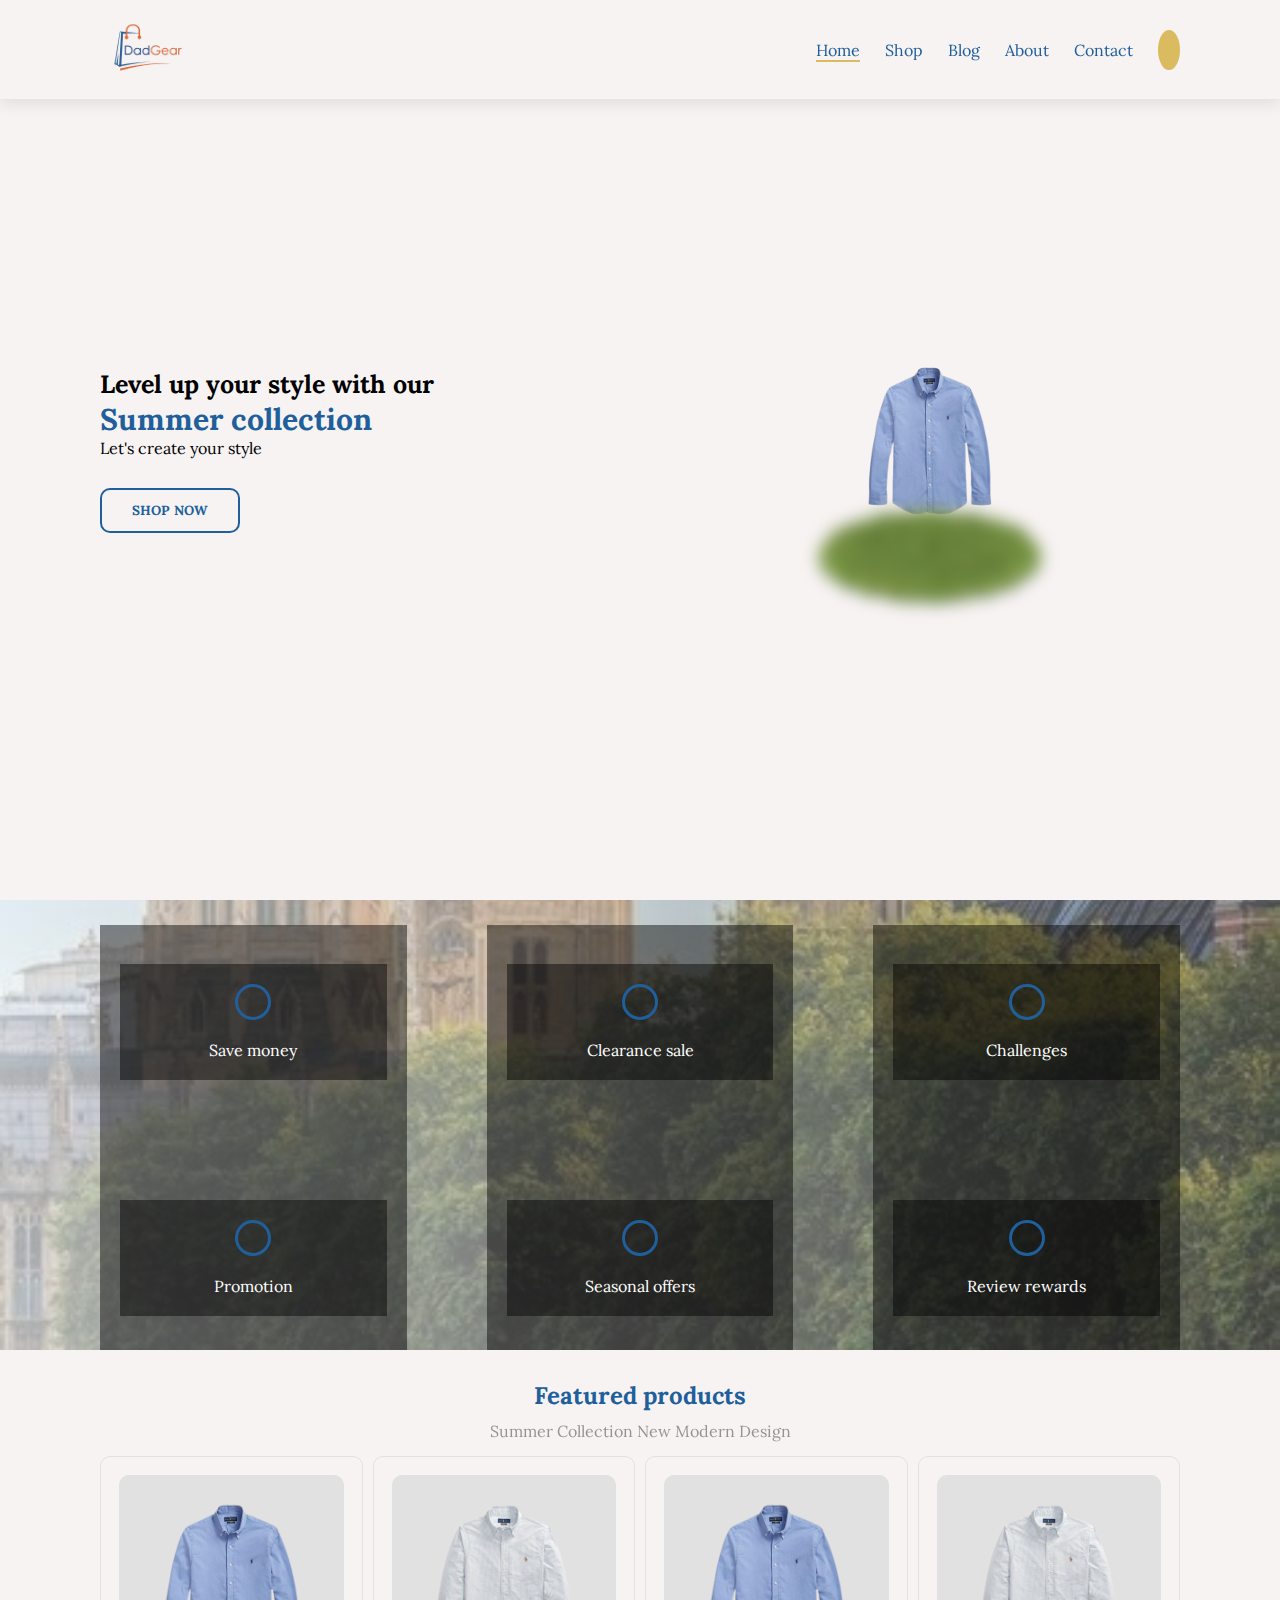
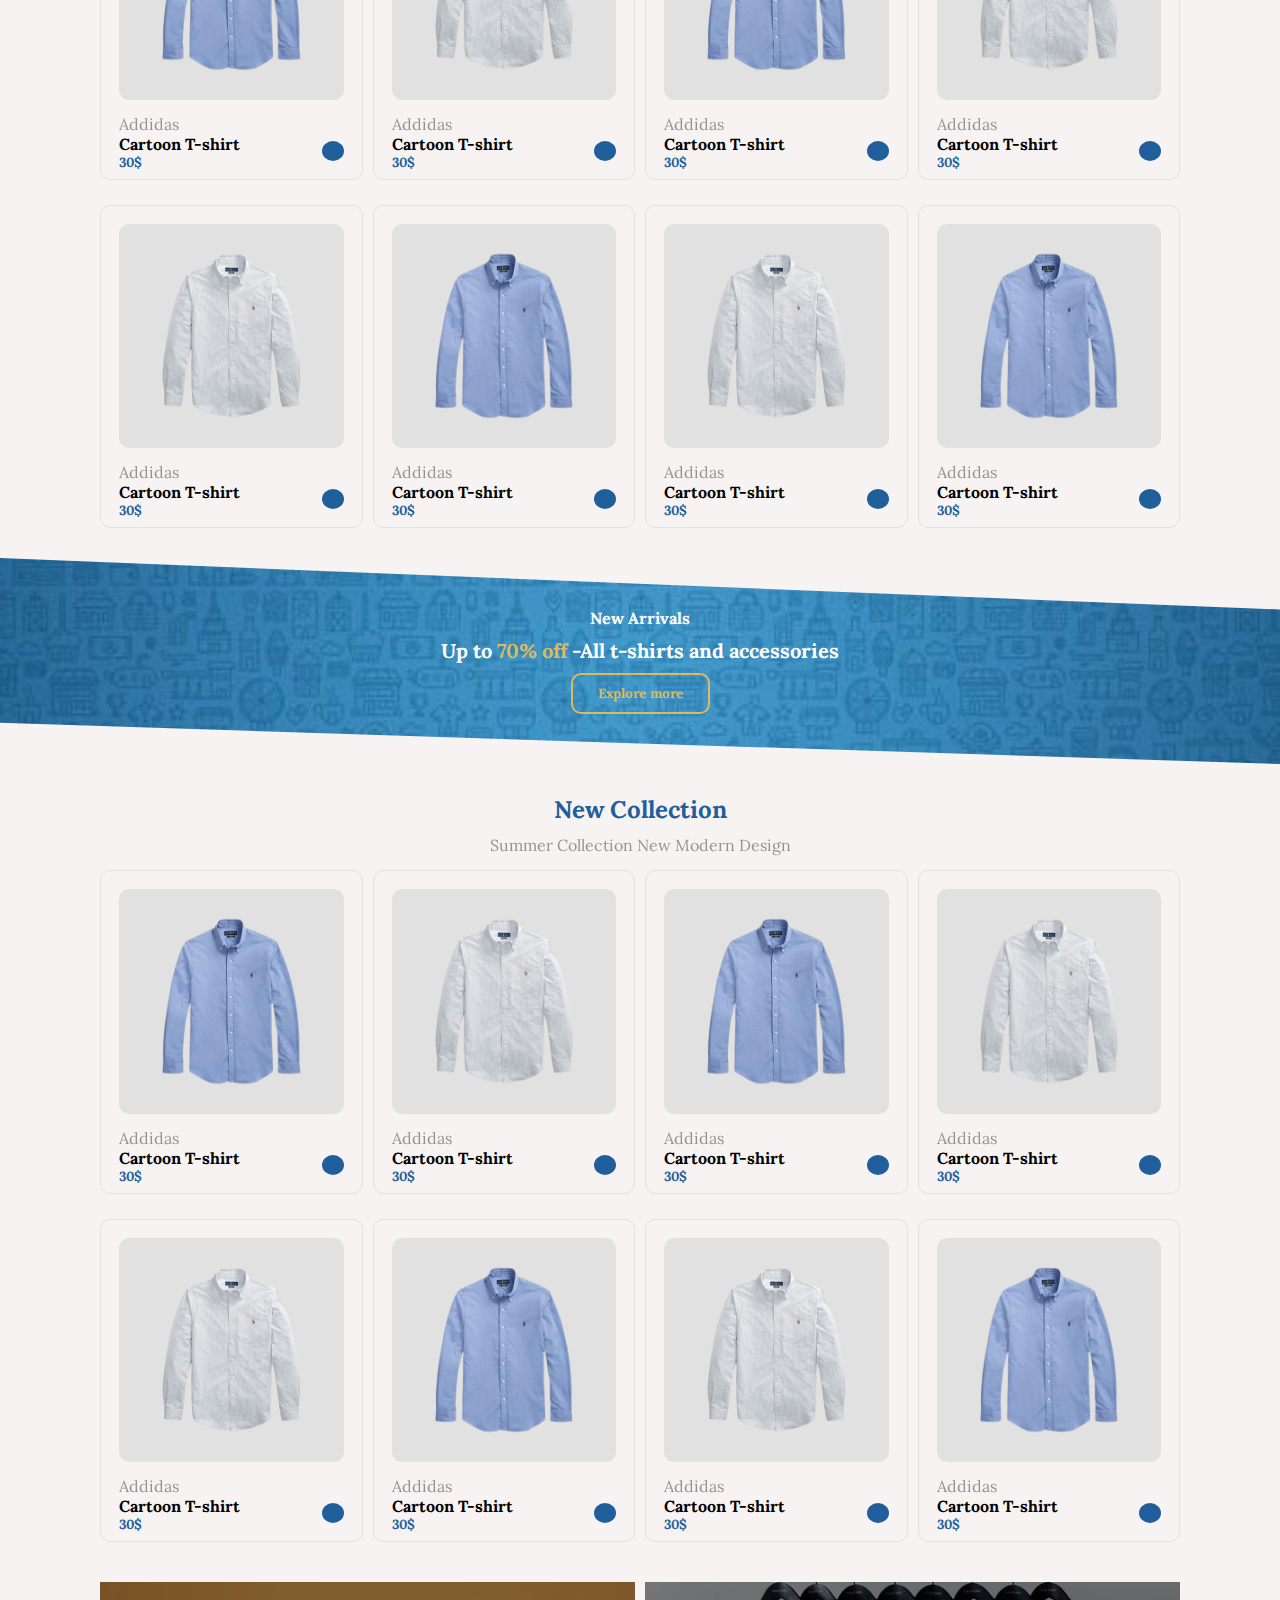
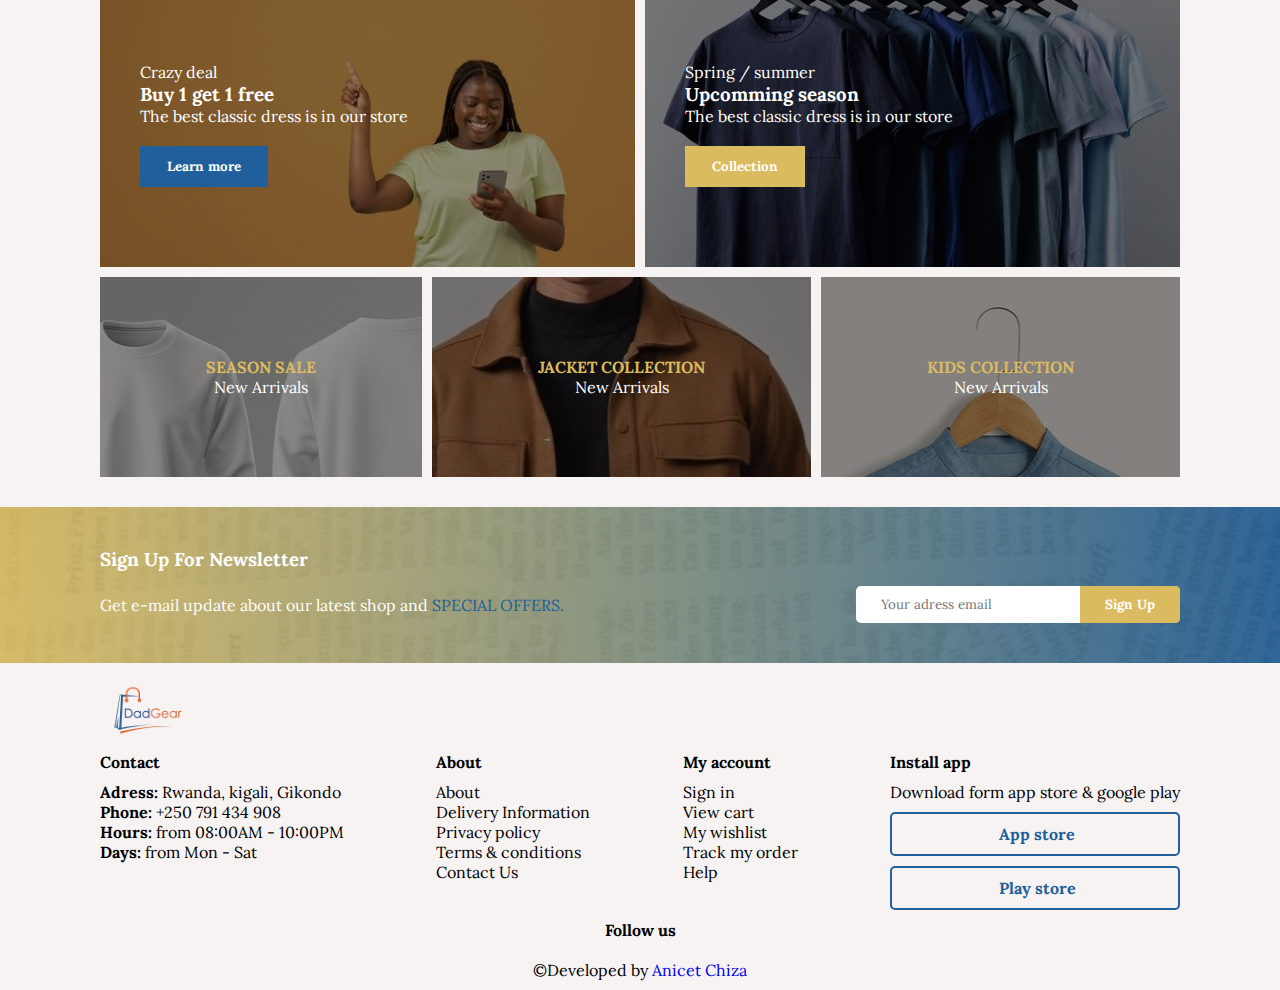
<file: index.html>
<!DOCTYPE html>
<html lang="en">

<head>
    <meta charset="UTF-8">
    <link rel="stylesheet" href="css/index.css">
    <link rel="preconnect" href="https://fonts.googleapis.com">
    <link rel="preconnect" href="https://fonts.gstatic.com" crossorigin>
    <link href="https://fonts.googleapis.com/css2?family=Lora:ital,wght@0,400..700;1,400..700&display=swap" rel="stylesheet">
    <link rel="stylesheet" href="https://cdnjs.cloudflare.com/ajax/libs/font-awesome/6.5.1/css/all.min.css" integrity="sha512-DTOQO9RWCH3ppGqcWaEA1BIZOC6xxalwEsw9c2QQeAIftl+Vegovlnee1c9QX4TctnWMn13TZye+giMm8e2LwA==" crossorigin="anonymous" referrerpolicy="no-referrer"
    />
    <meta name="viewport" content="width=device-width, initial-scale=1.0">
    <title>site e-commerce</title>
</head>

<body>

    <section class="global-section">
        <div class="home">
            <header>
                <div>
                    <a href="#"><img src="images/home-page/logo.png"></a>
                </div>
                <nav>
                    <ul>
                        <i class="fa-regular fa-circle-xmark exit"></i>
                        <li><a class="home" href="#">Home</a></li>
                        <li><a href="vendors/shop.html">Shop</a></li>
                        <li><a href="vendors/blog.html">Blog</a></li>
                        <li><a href="vendors/aboutus.html">About</a></li>
                        <li><a href="vendors/contact.html">Contact</a></li>
                    </ul>
                    <div class="menu-icon">
                        <a href="#"><i class="fa-brands fa-shopify"></i></a>
                        <i class="fa-solid fa-bars menu"></i>
                    </div>
                </nav>
            </header>
        </div>

        <main>
            <div class="home-page all-section">
                <div>
                    <h3>Level up your style with our</h3>
                    <h2>Summer collection</h2>
                    <p>Let's create your style</p>
                    <button>SHOP NOW</button>
                </div>
                <div class="vetement">
                    <p><img class="first-image" src="images/home-page/image.png"></p>
                    <p><img class="second-image" src="images/home-page/pelouse.png"></p>
                </div>
            </div>

            <div class="about all-section">
                <div class="about-us">
                    <div>
                        <i class="fa-brands fa-shopify"></i>
                        <p>Free shopping</p>
                    </div>
                    <div>
                        <i class="fa-solid fa-globe"></i>
                        <p>Online order</p>
                    </div>
                    <div>
                        <i class="fa-solid fa-comment-dollar"></i>
                        <p>Save money</p>
                    </div>
                    <div>
                        <i class="fa-solid fa-ribbon"></i>
                        <p>Promotion</p>
                    </div>
                    <div>
                        <i class="fa-solid fa-face-smile-wink"></i>
                        <p>Happy sell</p>
                    </div>
                    <div>
                        <i class="fa-solid fa-clock"></i>
                        <p>F24/7 support</p>
                    </div>
                </div>
                <div class="about-us">
                    <div>
                        <i class="fa-solid fa-rotate-left"></i>
                        <p>Returns offers</p>
                    </div>
                    <div>
                        <i class="fa-solid fa-graduation-cap"></i>
                        <p>Students discount</p>
                    </div>
                    <div>
                        <i class="fa-regular fa-circle-check"></i>
                        <p>Clearance sale</p>
                    </div>
                    <div>
                        <i class="fa-solid fa-wind"></i>
                        <p>Seasonal offers</p>
                    </div>
                    <div>
                        <i class="fa-brands fa-freebsd"></i>
                        <p>Free samples</p>
                    </div>
                    <div>
                        <i class="fa-solid fa-gift"></i>
                        <p>Holiday offers</p>
                    </div>
                </div>
                <div class="about-us">
                    <div>
                        <i class="fa-solid fa-hourglass-start"></i>
                        <p>Good look</p>
                    </div>
                    <div>
                        <i class="fa-solid fa-bolt"></i>
                        <p>Flash sales</p>
                    </div>
                    <div>
                        <i class="fa-solid fa-chart-simple"></i>
                        <p>Challenges</p>
                    </div>
                    <div>
                        <i class="fa-solid fa-registered"></i>
                        <p>Review rewards</p>
                    </div>
                    <div>
                        <i class="fa-solid fa-video"></i>
                        <p>Virtual stylling</p>
                    </div>
                    <div>
                        <i class="fa-solid fa-crown"></i>
                        <p>VIP access</p>
                    </div>
                </div>
            </div>

            <div class="featured-product all-section">
                <div class="prod-container">
                    <h2>Featured products</h2>
                    <span>Summer Collection New Modern Design</span>
                </div>
                <div class="all-div">
                    <div class="product">
                        <div class="prod-content">
                            <p><img class="prod-image" src="images/products/produit1.png"></p>
                            <div class="prod">
                                <span>Addidas</span>
                                <h4>Cartoon T-shirt</h4>
                                <div class="prod-icons">
                                    <i class="fa-solid fa-star"></i>
                                    <i class="fa-solid fa-star"></i>
                                    <i class="fa-solid fa-star"></i>
                                    <i class="fa-solid fa-star"></i>
                                    <i class="fa-solid fa-star"></i>
                                </div>
                                <h5>30$</h5>
                                <a href="#"><i class="fa-brands fa-shopify"></i></a>
                            </div>
                        </div>
                    </div>
                    <div class="product">
                        <div class="prod-content">
                            <p><img class="prod-image" src="images/products/produit2.png"></p>
                            <div class="prod">
                                <span>Addidas</span>
                                <h4>Cartoon T-shirt</h4>
                                <div class="prod-icons">
                                    <i class="fa-solid fa-star"></i>
                                    <i class="fa-solid fa-star"></i>
                                    <i class="fa-solid fa-star"></i>
                                    <i class="fa-solid fa-star"></i>
                                    <i class="fa-solid fa-star"></i>
                                </div>
                                <h5>30$</h5>
                                <a href="#"><i class="fa-brands fa-shopify"></i></a>
                            </div>
                        </div>
                    </div>
                    <div class="product">
                        <div class="prod-content">
                            <p><img class="prod-image" src="images/products/produit1.png"></p>
                            <div class="prod">
                                <span>Addidas</span>
                                <h4>Cartoon T-shirt</h4>
                                <div class="prod-icons">
                                    <i class="fa-solid fa-star"></i>
                                    <i class="fa-solid fa-star"></i>
                                    <i class="fa-solid fa-star"></i>
                                    <i class="fa-solid fa-star"></i>
                                    <i class="fa-solid fa-star"></i>
                                </div>
                                <h5>30$</h5>
                                <a href="#"><i class="fa-brands fa-shopify"></i></a>
                            </div>
                        </div>
                    </div>
                    <div class="product">
                        <div class="prod-content">
                            <p><img class="prod-image" src="images/products/produit2.png"></p>
                            <div class="prod">
                                <span>Addidas</span>
                                <h4>Cartoon T-shirt</h4>
                                <div class="prod-icons">
                                    <i class="fa-solid fa-star"></i>
                                    <i class="fa-solid fa-star"></i>
                                    <i class="fa-solid fa-star"></i>
                                    <i class="fa-solid fa-star"></i>
                                    <i class="fa-solid fa-star"></i>
                                </div>
                                <h5>30$</h5>
                                <a href="#"><i class="fa-brands fa-shopify"></i></a>
                            </div>
                        </div>
                    </div>
                    <div class="product">
                        <div class="prod-content">
                            <p><img class="prod-image" src="images/products/produit2.png"></p>
                            <div class="prod">
                                <span>Addidas</span>
                                <h4>Cartoon T-shirt</h4>
                                <div class="prod-icons">
                                    <i class="fa-solid fa-star"></i>
                                    <i class="fa-solid fa-star"></i>
                                    <i class="fa-solid fa-star"></i>
                                    <i class="fa-solid fa-star"></i>
                                    <i class="fa-solid fa-star"></i>
                                </div>
                                <h5>30$</h5>
                                <a href="#"><i class="fa-brands fa-shopify"></i></a>
                            </div>
                        </div>
                    </div>
                    <div class="product">
                        <div class="prod-content">
                            <p><img class="prod-image" src="images/products/produit1.png"></p>
                            <div class="prod">
                                <span>Addidas</span>
                                <h4>Cartoon T-shirt</h4>
                                <div class="prod-icons">
                                    <i class="fa-solid fa-star"></i>
                                    <i class="fa-solid fa-star"></i>
                                    <i class="fa-solid fa-star"></i>
                                    <i class="fa-solid fa-star"></i>
                                    <i class="fa-solid fa-star"></i>
                                </div>
                                <h5>30$</h5>
                                <a href="#"><i class="fa-brands fa-shopify"></i></a>
                            </div>
                        </div>
                    </div>
                    <div class="product">
                        <div class="prod-content">
                            <p><img class="prod-image" src="images/products/produit2.png"></p>
                            <div class="prod">
                                <span>Addidas</span>
                                <h4>Cartoon T-shirt</h4>
                                <div class="prod-icons">
                                    <i class="fa-solid fa-star"></i>
                                    <i class="fa-solid fa-star"></i>
                                    <i class="fa-solid fa-star"></i>
                                    <i class="fa-solid fa-star"></i>
                                    <i class="fa-solid fa-star"></i>
                                </div>
                                <h5>30$</h5>
                                <a href="#"><i class="fa-brands fa-shopify"></i></a>
                            </div>
                        </div>
                    </div>
                    <div class="product">
                        <div class="prod-content">
                            <p><img class="prod-image" src="images/products/produit1.png"></p>
                            <div class="prod">
                                <span>Addidas</span>
                                <h4>Cartoon T-shirt</h4>
                                <div class="prod-icons">
                                    <i class="fa-solid fa-star"></i>
                                    <i class="fa-solid fa-star"></i>
                                    <i class="fa-solid fa-star"></i>
                                    <i class="fa-solid fa-star"></i>
                                    <i class="fa-solid fa-star"></i>
                                </div>
                                <h5>30$</h5>
                                <a href="#"><i class="fa-brands fa-shopify"></i></a>
                            </div>
                        </div>
                    </div>
                </div>
            </div>

            <div class="arrivals all-section">
                <h4>New Arrivals</h4>
                <h1>Up to <span>70% off</span> -All t-shirts and accessories</h1>
                <button>Explore more</button>
            </div>

            <div class="featured-product all-section">
                <div class="prod-container">
                    <h2>New Collection</h2>
                    <span>Summer Collection New Modern Design</span>
                </div>
                <div class="all-div">
                    <div class="product">
                        <div class="prod-content">
                            <p><img class="prod-image" src="images/products/produit1.png"></p>
                            <div class="prod">
                                <span>Addidas</span>
                                <h4>Cartoon T-shirt</h4>
                                <div class="prod-icons">
                                    <i class="fa-solid fa-star"></i>
                                    <i class="fa-solid fa-star"></i>
                                    <i class="fa-solid fa-star"></i>
                                    <i class="fa-solid fa-star"></i>
                                    <i class="fa-solid fa-star"></i>
                                </div>
                                <h5>30$</h5>
                                <a href="#"><i class="fa-brands fa-shopify"></i></a>
                            </div>
                        </div>
                    </div>
                    <div class="product">
                        <div class="prod-content">
                            <p><img class="prod-image" src="images/products/produit2.png"></p>
                            <div class="prod">
                                <span>Addidas</span>
                                <h4>Cartoon T-shirt</h4>
                                <div class="prod-icons">
                                    <i class="fa-solid fa-star"></i>
                                    <i class="fa-solid fa-star"></i>
                                    <i class="fa-solid fa-star"></i>
                                    <i class="fa-solid fa-star"></i>
                                    <i class="fa-solid fa-star"></i>
                                </div>
                                <h5>30$</h5>
                                <a href="#"><i class="fa-brands fa-shopify"></i></a>
                            </div>
                        </div>
                    </div>
                    <div class="product">
                        <div class="prod-content">
                            <p><img class="prod-image" src="images/products/produit1.png"></p>
                            <div class="prod">
                                <span>Addidas</span>
                                <h4>Cartoon T-shirt</h4>
                                <div class="prod-icons">
                                    <i class="fa-solid fa-star"></i>
                                    <i class="fa-solid fa-star"></i>
                                    <i class="fa-solid fa-star"></i>
                                    <i class="fa-solid fa-star"></i>
                                    <i class="fa-solid fa-star"></i>
                                </div>
                                <h5>30$</h5>
                                <a href="#"><i class="fa-brands fa-shopify"></i></a>
                            </div>
                        </div>
                    </div>
                    <div class="product">
                        <div class="prod-content">
                            <p><img class="prod-image" src="images/products/produit2.png"></p>
                            <div class="prod">
                                <span>Addidas</span>
                                <h4>Cartoon T-shirt</h4>
                                <div class="prod-icons">
                                    <i class="fa-solid fa-star"></i>
                                    <i class="fa-solid fa-star"></i>
                                    <i class="fa-solid fa-star"></i>
                                    <i class="fa-solid fa-star"></i>
                                    <i class="fa-solid fa-star"></i>
                                </div>
                                <h5>30$</h5>
                                <a href="#"><i class="fa-brands fa-shopify"></i></a>
                            </div>
                        </div>
                    </div>
                    <div class="product">
                        <div class="prod-content">
                            <p><img class="prod-image" src="images/products/produit2.png"></p>
                            <div class="prod">
                                <span>Addidas</span>
                                <h4>Cartoon T-shirt</h4>
                                <div class="prod-icons">
                                    <i class="fa-solid fa-star"></i>
                                    <i class="fa-solid fa-star"></i>
                                    <i class="fa-solid fa-star"></i>
                                    <i class="fa-solid fa-star"></i>
                                    <i class="fa-solid fa-star"></i>
                                </div>
                                <h5>30$</h5>
                                <a href="#"><i class="fa-brands fa-shopify"></i></a>
                            </div>
                        </div>
                    </div>
                    <div class="product">
                        <div class="prod-content">
                            <p><img class="prod-image" src="images/products/produit1.png"></p>
                            <div class="prod">
                                <span>Addidas</span>
                                <h4>Cartoon T-shirt</h4>
                                <div class="prod-icons">
                                    <i class="fa-solid fa-star"></i>
                                    <i class="fa-solid fa-star"></i>
                                    <i class="fa-solid fa-star"></i>
                                    <i class="fa-solid fa-star"></i>
                                    <i class="fa-solid fa-star"></i>
                                </div>
                                <h5>30$</h5>
                                <a href="#"><i class="fa-brands fa-shopify"></i></a>
                            </div>
                        </div>
                    </div>
                    <div class="product">
                        <div class="prod-content">
                            <p><img class="prod-image" src="images/products/produit2.png"></p>
                            <div class="prod">
                                <span>Addidas</span>
                                <h4>Cartoon T-shirt</h4>
                                <div class="prod-icons">
                                    <i class="fa-solid fa-star"></i>
                                    <i class="fa-solid fa-star"></i>
                                    <i class="fa-solid fa-star"></i>
                                    <i class="fa-solid fa-star"></i>
                                    <i class="fa-solid fa-star"></i>
                                </div>
                                <h5>30$</h5>
                                <a href="#"><i class="fa-brands fa-shopify"></i></a>
                            </div>
                        </div>
                    </div>
                    <div class="product">
                        <div class="prod-content">
                            <p><img class="prod-image" src="images/products/produit1.png"></p>
                            <div class="prod">
                                <span>Addidas</span>
                                <h4>Cartoon T-shirt</h4>
                                <div class="prod-icons">
                                    <i class="fa-solid fa-star"></i>
                                    <i class="fa-solid fa-star"></i>
                                    <i class="fa-solid fa-star"></i>
                                    <i class="fa-solid fa-star"></i>
                                    <i class="fa-solid fa-star"></i>
                                </div>
                                <h5>30$</h5>
                                <a href="#"><i class="fa-brands fa-shopify"></i></a>
                            </div>
                        </div>
                    </div>
                </div>
            </div>

            <div class="banner all-section">
                <div class="first-part-banner">
                    <div class="banner-1">
                        <div class="in-front">
                            <p>Crazy deal</p>
                            <h3>Buy 1 get 1 free</h3>
                            <p>The best classic dress is in our store</p>
                            <button>Learn more</button>
                        </div>
                    </div>
                    <div class="banner-2">
                        <div class="in-front">
                            <p>Spring / summer</p>
                            <h3>Upcomming season</h3>
                            <p>The best classic dress is in our store</p>
                            <button>Collection</button>
                        </div>
                    </div>
                </div>
                <div class="second-part-banner">
                    <div class="banner-box box1">
                        <div class="in-front">
                            <h4>SEASON SALE</h4>
                            <P>New Arrivals</P>
                        </div>
                    </div>
                    <div class="banner-box box2">
                        <div class="in-front">
                            <h4>JACKET COLLECTION</h4>
                            <p>New Arrivals</p>
                        </div>
                    </div>
                    <div class="banner-box box3">
                        <div class="in-front">
                            <h4>KIDS COLLECTION</h4>
                            <p>New Arrivals</p>
                        </div>
                    </div>
                </div>
            </div>

            <div class="news-letter all-section">
                <h3>Sign Up For Newsletter</h3>
                <div class="news">
                    <div>
                        <p>Get e-mail update about our latest shop and <span>special offers.</span> </p>
                    </div>
                    <div class="news-content">
                        <input type="email" placeholder="Your adress email">
                        <button>Sign Up</button>
                    </div>
                </div>
            </div>

        </main>
    </section>

    <footer class="all-section">
        <p><img src="images/home-page/logo.png"></p>
        <div class="footer-container">
            <div>
                <h4>Contact</h4>
                <p><span>Adress:</span> Rwanda, kigali, Gikondo</p>
                <p><span>Phone:</span> +250 791 434 908</p>
                <p><span>Hours:</span> from 08:00AM - 10:00PM</p>
                <p><span>Days:</span> from Mon - Sat</p>
            </div>
            <div>
                <h4>About</h4>
                <p><a href="#">About</a></p>
                <p><a href="#">Delivery Information</a></p>
                <p><a href="#">Privacy policy</a></p>
                <p><a href="#">Terms & conditions</a></p>
                <p><a href="#">Contact Us</a></p>
            </div>
            <div>
                <h4>My account</h4>
                <p><a href="#">Sign in</a></p>
                <p><a href="#">View cart</a></p>
                <p><a href="#">My wishlist</a></p>
                <p><a href="#">Track my order</a></p>
                <p><a href="#">Help</a></p>
            </div>
            <div class="app">
                <h4>Install app</h4>
                <p>Download form app store & google play</p>
                <div>
                    <a href="#">
                        <i class="fa-brands fa-apple"></i>
                        <p>App store</p>
                    </a>
                </div>
                <div>
                    <a href="#">
                        <i class="fa-brands fa-google-play"></i>
                        <p>Play store</p>
                    </a>
                </div>
            </div>
        </div>

        <div class="media-sociaux">
            <h4>Follow us</h4>
            <div>
                <a href="#"><i class="fa-brands fa-facebook"></i></a>
                <a href="#"> <i class="fa-brands fa-x-twitter"></i></a>
                <a href="#"><i class="fa-brands fa-instagram"></i></a>
                <a href="#"><i class="fa-brands fa-pinterest"></i></a>
                <a href="#"> <i class="fa-brands fa-youtube"></i></a>
            </div>
        </div>

        <div class="about-me">
            <p>©Developed by <a href="https://github.com/AnicetChiza">Anicet Chiza</a></p>
        </div>
    </footer>

    <script src="javascript/app.js"></script>
</body>

</html>
</file>
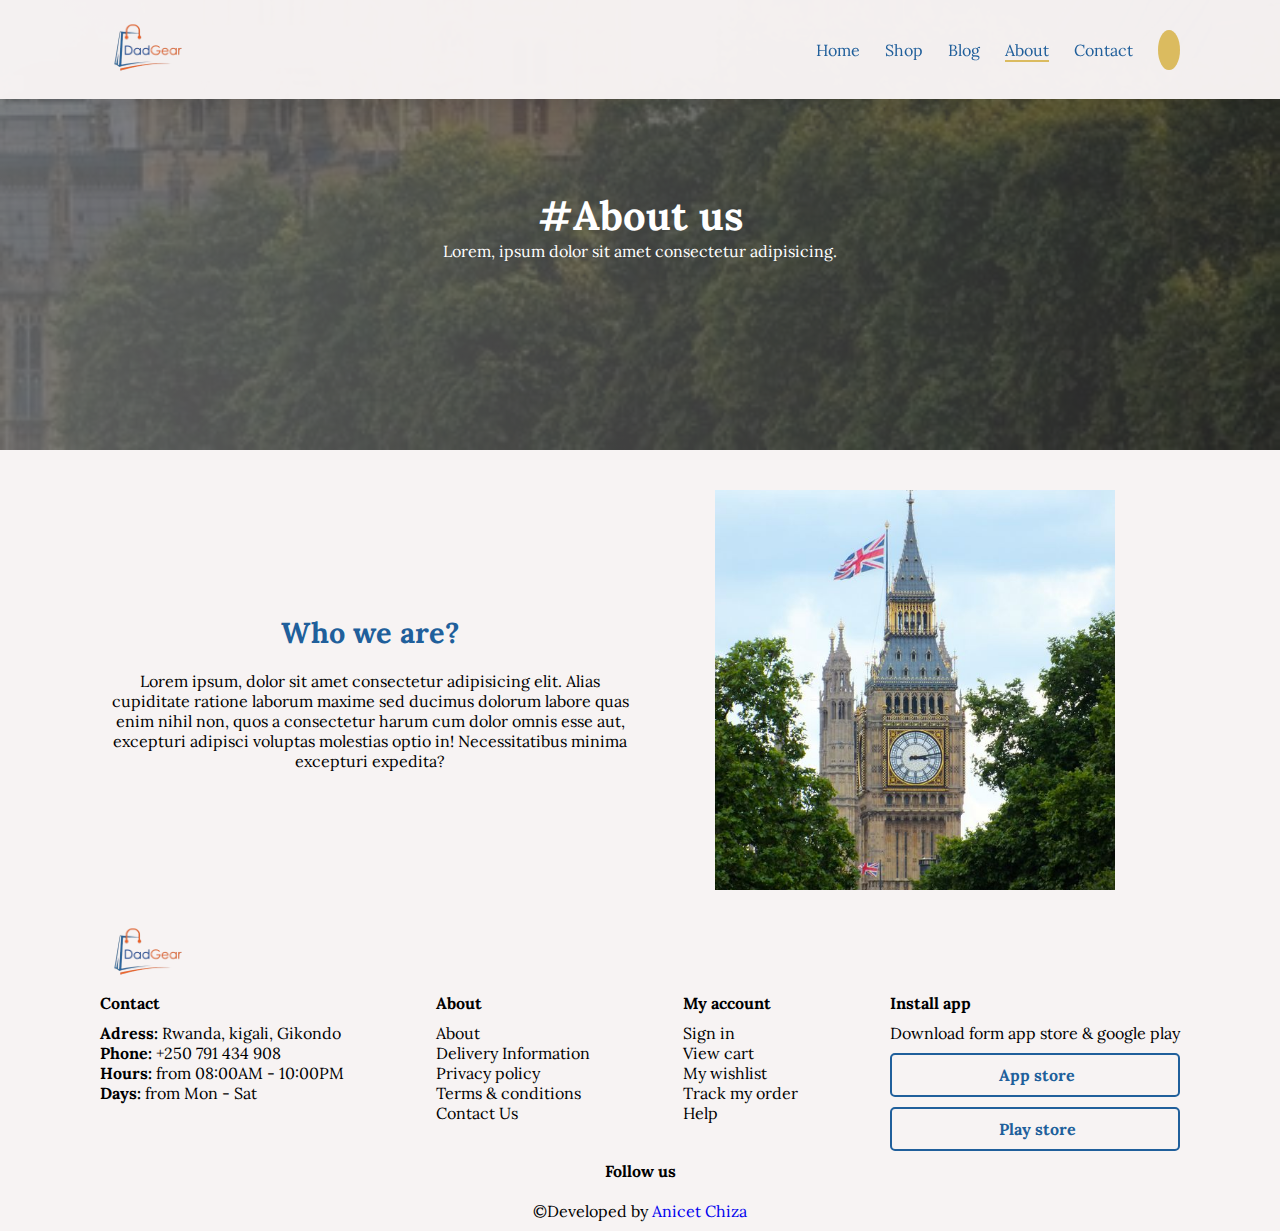
<file: vendors/aboutus.html>
<!DOCTYPE html>
<html lang="en">

<head>
    <meta charset="UTF-8">
    <link rel="stylesheet" href="../css/index.css">
    <link rel="preconnect" href="https://fonts.googleapis.com">
    <link rel="preconnect" href="https://fonts.gstatic.com" crossorigin>
    <link href="https://fonts.googleapis.com/css2?family=Lora:ital,wght@0,400..700;1,400..700&display=swap" rel="stylesheet">
    <link rel="stylesheet" href="https://cdnjs.cloudflare.com/ajax/libs/font-awesome/6.5.1/css/all.min.css" integrity="sha512-DTOQO9RWCH3ppGqcWaEA1BIZOC6xxalwEsw9c2QQeAIftl+Vegovlnee1c9QX4TctnWMn13TZye+giMm8e2LwA==" crossorigin="anonymous" referrerpolicy="no-referrer"
    />
    <meta name="viewport" content="width=device-width, initial-scale=1.0">
    <title>About us</title>
</head>

<body>
    <section>
        <div class="home shop-home">
            <header>
                <div>
                    <a href="#"><img src="../images/home-page/logo.png"></a>
                </div>
                <nav>
                    <ul>
                        <i class="fa-regular fa-circle-xmark exit"></i>
                        <li><a href="../index.html">Home</a></li>
                        <li><a href="./shop.html">Shop</a></li>
                        <li><a href="./blog.html">Blog</a></li>
                        <li><a class="home" href="#">About</a></li>
                        <li><a href="#">Contact</a></li>
                    </ul>
                    <div class="menu-icon">
                        <a href="#"><i class="fa-brands fa-shopify"></i></a>
                        <i class="fa-solid fa-bars menu"></i>
                    </div>
                </nav>
            </header>
        </div>

        <main>
            <div class="about">
                <div>
                    <h1>#About us</h1>
                    <p>Lorem, ipsum dolor sit amet consectetur adipisicing.</p>
                </div>
            </div>

            <div class="about-item all-section">
                <div>
                    <h4>Who we are?</h4>
                    <p>Lorem ipsum, dolor sit amet consectetur adipisicing elit. Alias cupiditate ratione laborum maxime sed ducimus dolorum labore quas enim nihil non, quos a consectetur harum cum dolor omnis esse aut, excepturi adipisci voluptas molestias
                        optio in! Necessitatibus minima excepturi expedita?</p>
                </div>
                <div>
                    <p><img src="../images/home-page/ab.jpg" alt=""></p>
                </div>
            </div>
        </main>

    </section>

    <footer class="all-section ">
        <p><img src="../images/home-page/logo.png "></p>
        <div class="footer-container ">
            <div>
                <h4>Contact</h4>
                <p><span>Adress:</span> Rwanda, kigali, Gikondo</p>
                <p><span>Phone:</span> +250 791 434 908</p>
                <p><span>Hours:</span> from 08:00AM - 10:00PM</p>
                <p><span>Days:</span> from Mon - Sat</p>
            </div>
            <div>
                <h4>About</h4>
                <p><a href="# ">About</a></p>
                <p><a href="# ">Delivery Information</a></p>
                <p><a href="# ">Privacy policy</a></p>
                <p><a href="# ">Terms & conditions</a></p>
                <p><a href="# ">Contact Us</a></p>
            </div>
            <div>
                <h4>My account</h4>
                <p><a href="# ">Sign in</a></p>
                <p><a href="# ">View cart</a></p>
                <p><a href="# ">My wishlist</a></p>
                <p><a href="# ">Track my order</a></p>
                <p><a href="# ">Help</a></p>
            </div>
            <div class="app ">
                <h4>Install app</h4>
                <p>Download form app store & google play</p>
                <div>
                    <a href="# ">
                        <i class="fa-brands fa-apple "></i>
                        <p>App store</p>
                    </a>
                </div>
                <div>
                    <a href="# ">
                        <i class="fa-brands fa-google-play "></i>
                        <p>Play store</p>
                    </a>
                </div>
            </div>
        </div>

        <div class="media-sociaux ">
            <h4>Follow us</h4>
            <div>
                <a href="# "><i class="fa-brands fa-facebook "></i></a>
                <a href="# "> <i class="fa-brands fa-x-twitter "></i></a>
                <a href="# "><i class="fa-brands fa-instagram "></i></a>
                <a href="# "><i class="fa-brands fa-pinterest "></i></a>
                <a href="# "> <i class="fa-brands fa-youtube "></i></a>
            </div>
        </div>

        <div class="about-me ">
            <p>©Developed by <a href="https://github.com/AnicetChiza ">Anicet Chiza</a></p>
        </div>
    </footer>

</body>

</html>
</file>
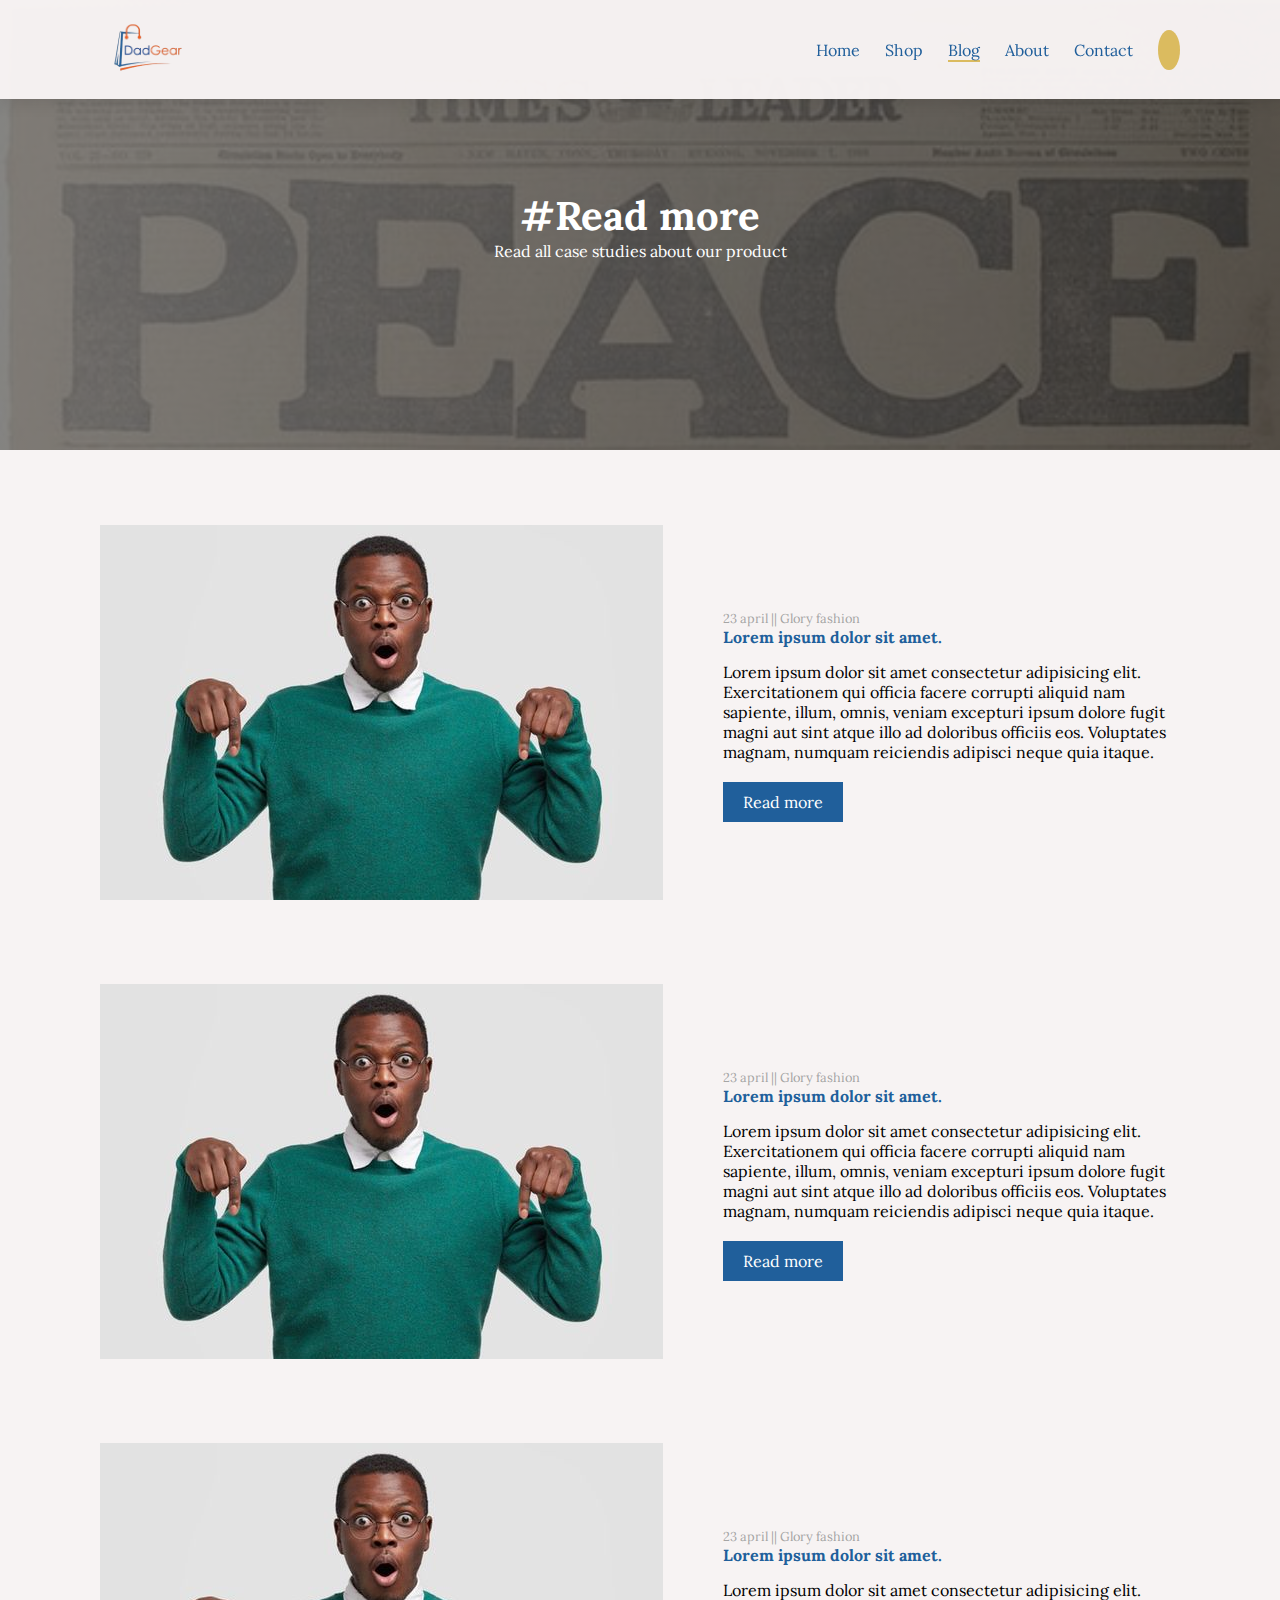
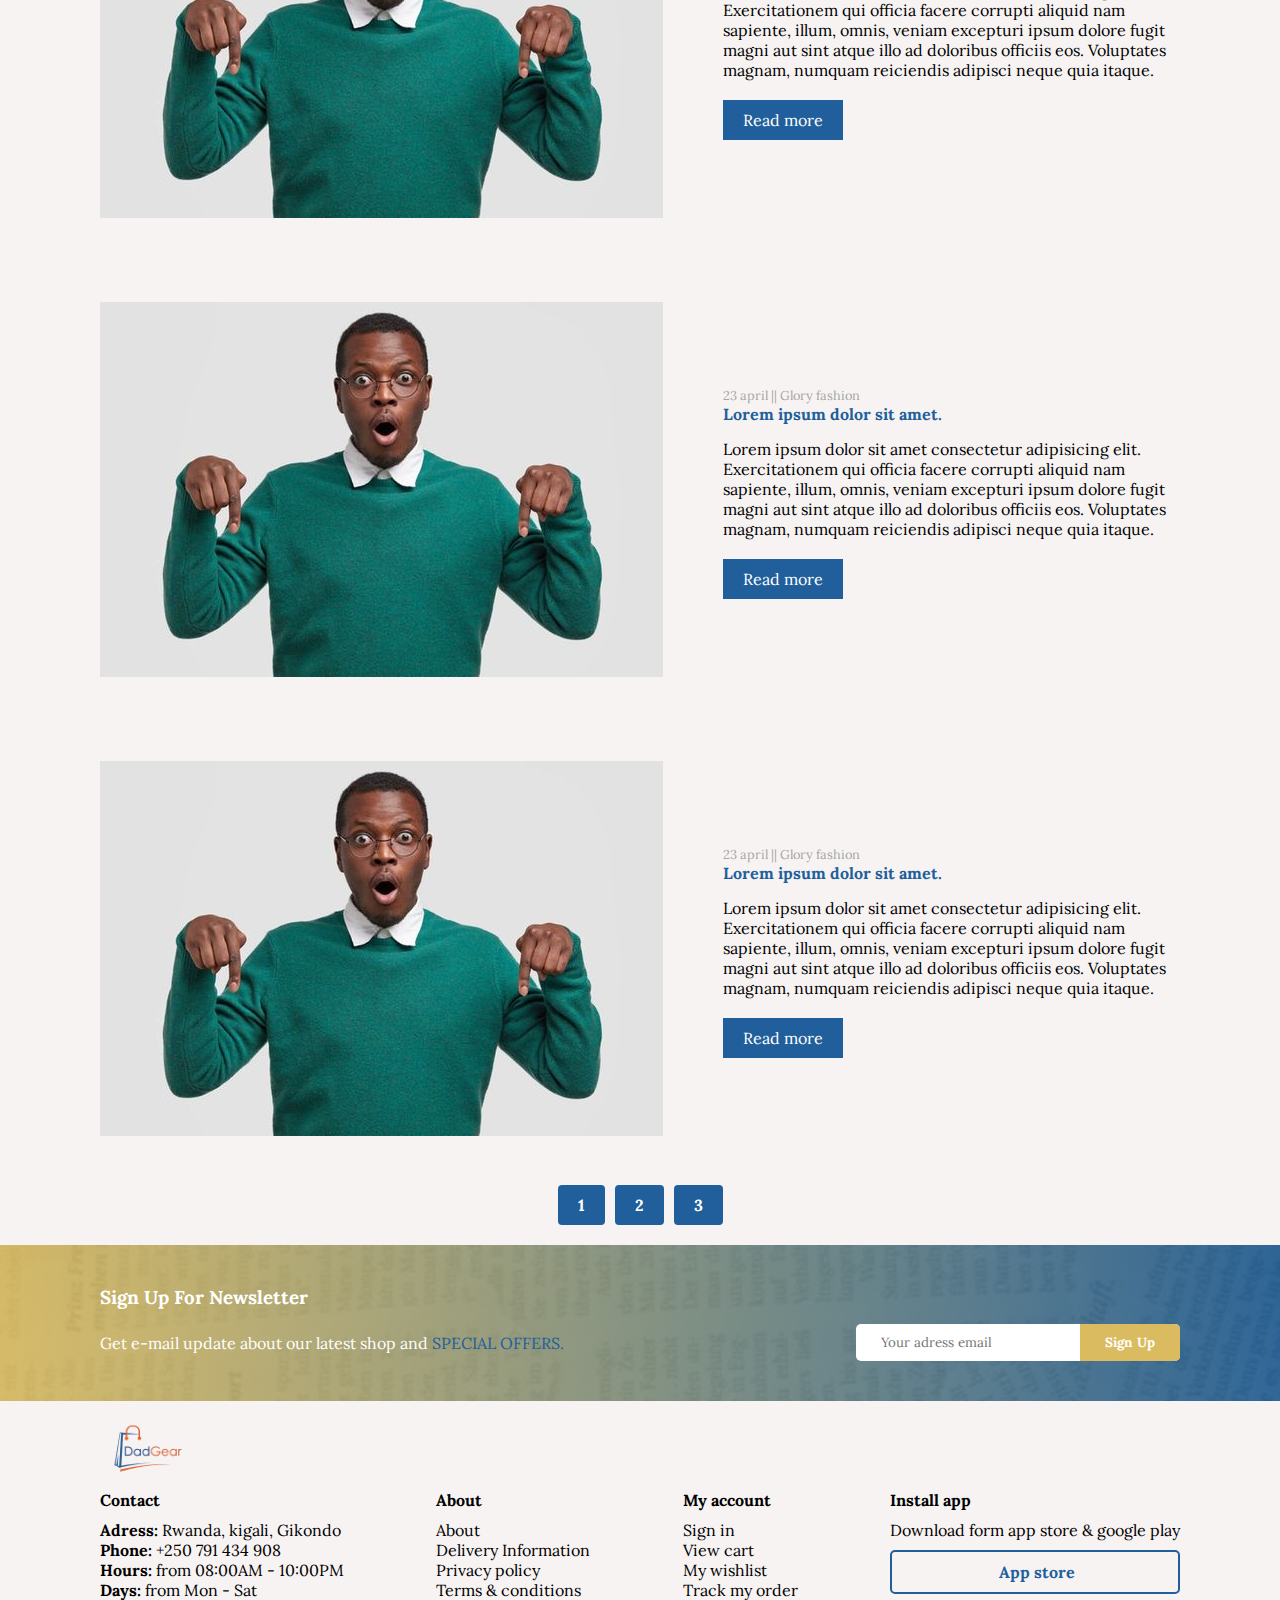
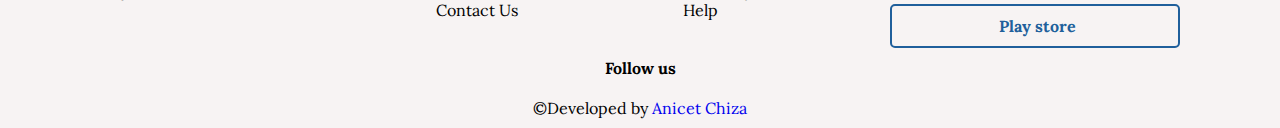
<file: vendors/blog.html>
<!DOCTYPE html>
<html lang="en">

<head>
    <meta charset="UTF-8">
    <link rel="stylesheet" href="../css/index.css">
    <link rel="preconnect" href="https://fonts.googleapis.com">
    <link rel="preconnect" href="https://fonts.gstatic.com" crossorigin>
    <link href="https://fonts.googleapis.com/css2?family=Lora:ital,wght@0,400..700;1,400..700&display=swap" rel="stylesheet">
    <link rel="stylesheet" href="https://cdnjs.cloudflare.com/ajax/libs/font-awesome/6.5.1/css/all.min.css" integrity="sha512-DTOQO9RWCH3ppGqcWaEA1BIZOC6xxalwEsw9c2QQeAIftl+Vegovlnee1c9QX4TctnWMn13TZye+giMm8e2LwA==" crossorigin="anonymous" referrerpolicy="no-referrer"
    />
    <meta name="viewport" content="width=device-width, initial-scale=1.0">
    <title>Blog</title>
</head>

<body>

    <section class="global-section">
        <div class="home shop-home">
            <header>
                <div>
                    <a href="#"><img src="../images/home-page/logo.png"></a>
                </div>
                <nav>
                    <ul>
                        <i class="fa-regular fa-circle-xmark exit"></i>
                        <li><a href="../index.html">Home</a></li>
                        <li><a href="./shop.html">Shop</a></li>
                        <li><a class="home" href="#">Blog</a></li>
                        <li><a href="./aboutus.html">About</a></li>
                        <li><a href="./contact.html">Contact</a></li>
                    </ul>
                    <div class="menu-icon">
                        <a href="#"><i class="fa-brands fa-shopify"></i></a>
                        <i class="fa-solid fa-bars menu"></i>
                    </div>
                </nav>
            </header>
        </div>

        <main>
            <div class="blog">
                <div>
                    <h1>#Read more</h1>
                    <p>Read all case studies about our product</p>
                </div>
            </div>

            <div class="our-blog all-section">
                <div class="blog-container">
                    <div class="blog-items">
                        <div>
                            <p><img src="../images/home-page/blogBg.jpg.pngjpg" alt=""></p>
                        </div>
                        <div>
                            <span>23 april || Glory fashion</span>
                            <h4>Lorem ipsum dolor sit amet.</h4>
                            <p>Lorem ipsum dolor sit amet consectetur adipisicing elit. Exercitationem qui officia facere corrupti aliquid nam sapiente, illum, omnis, veniam excepturi ipsum dolore fugit magni aut sint atque illo ad doloribus officiis eos.
                                Voluptates magnam, numquam reiciendis adipisci neque quia itaque.</p>
                            <a href="#">Read more</a>
                        </div>
                    </div>
                    <div class="blog-items">
                        <div>
                            <p><img src="../images/home-page/blogBg.jpg.pngjpg" alt=""></p>
                        </div>
                        <div>
                            <span>23 april || Glory fashion</span>
                            <h4>Lorem ipsum dolor sit amet.</h4>
                            <p>Lorem ipsum dolor sit amet consectetur adipisicing elit. Exercitationem qui officia facere corrupti aliquid nam sapiente, illum, omnis, veniam excepturi ipsum dolore fugit magni aut sint atque illo ad doloribus officiis eos.
                                Voluptates magnam, numquam reiciendis adipisci neque quia itaque.</p>
                            <a href="#">Read more</a>
                        </div>
                    </div>
                    <div class="blog-items">
                        <div>
                            <p><img src="../images/home-page/blogBg.jpg.pngjpg" alt=""></p>
                        </div>
                        <div>
                            <span>23 april || Glory fashion</span>
                            <h4>Lorem ipsum dolor sit amet.</h4>
                            <p>Lorem ipsum dolor sit amet consectetur adipisicing elit. Exercitationem qui officia facere corrupti aliquid nam sapiente, illum, omnis, veniam excepturi ipsum dolore fugit magni aut sint atque illo ad doloribus officiis eos.
                                Voluptates magnam, numquam reiciendis adipisci neque quia itaque.</p>
                            <a href="#">Read more</a>
                        </div>
                    </div>
                    <div class="blog-items">
                        <div>
                            <p><img src="../images/home-page/blogBg.jpg.pngjpg" alt=""></p>
                        </div>
                        <div>
                            <span>23 april || Glory fashion</span>
                            <h4>Lorem ipsum dolor sit amet.</h4>
                            <p>Lorem ipsum dolor sit amet consectetur adipisicing elit. Exercitationem qui officia facere corrupti aliquid nam sapiente, illum, omnis, veniam excepturi ipsum dolore fugit magni aut sint atque illo ad doloribus officiis eos.
                                Voluptates magnam, numquam reiciendis adipisci neque quia itaque.</p>
                            <a href="#">Read more</a>
                        </div>
                    </div>
                    <div class="blog-items">
                        <div>
                            <p><img src="../images/home-page/blogBg.jpg.pngjpg" alt=""></p>
                        </div>
                        <div>
                            <span>23 april || Glory fashion</span>
                            <h4>Lorem ipsum dolor sit amet.</h4>
                            <p>Lorem ipsum dolor sit amet consectetur adipisicing elit. Exercitationem qui officia facere corrupti aliquid nam sapiente, illum, omnis, veniam excepturi ipsum dolore fugit magni aut sint atque illo ad doloribus officiis eos.
                                Voluptates magnam, numquam reiciendis adipisci neque quia itaque.</p>
                            <a href="#">Read more</a>
                        </div>
                    </div>
                </div>
            </div>
        </main>
    </section>

    <div class="pagination ">
        <a href="# ">1</a>
        <a href="# ">2</a>
        <a href="# ">3</a>
    </div>

    <div class="news-letter all-section">
        <h3>Sign Up For Newsletter</h3>
        <div class="news">
            <div>
                <p>Get e-mail update about our latest shop and <span>special offers.</span> </p>
            </div>
            <div class="news-content">
                <input type="email" placeholder="Your adress email">
                <button>Sign Up</button>
            </div>
        </div>
    </div>

    <footer class="all-section">
        <p><img src="../images/home-page/logo.png"></p>
        <div class="footer-container">
            <div>
                <h4>Contact</h4>
                <p><span>Adress:</span> Rwanda, kigali, Gikondo</p>
                <p><span>Phone:</span> +250 791 434 908</p>
                <p><span>Hours:</span> from 08:00AM - 10:00PM</p>
                <p><span>Days:</span> from Mon - Sat</p>
            </div>
            <div>
                <h4>About</h4>
                <p><a href="#">About</a></p>
                <p><a href="#">Delivery Information</a></p>
                <p><a href="#">Privacy policy</a></p>
                <p><a href="#">Terms & conditions</a></p>
                <p><a href="#">Contact Us</a></p>
            </div>
            <div>
                <h4>My account</h4>
                <p><a href="#">Sign in</a></p>
                <p><a href="#">View cart</a></p>
                <p><a href="#">My wishlist</a></p>
                <p><a href="#">Track my order</a></p>
                <p><a href="#">Help</a></p>
            </div>
            <div class="app">
                <h4>Install app</h4>
                <p>Download form app store & google play</p>
                <div>
                    <a href="#">
                        <i class="fa-brands fa-apple"></i>
                        <p>App store</p>
                    </a>
                </div>
                <div>
                    <a href="#">
                        <i class="fa-brands fa-google-play"></i>
                        <p>Play store</p>
                    </a>
                </div>
            </div>
        </div>

        <div class="media-sociaux">
            <h4>Follow us</h4>
            <div>
                <a href="#"><i class="fa-brands fa-facebook"></i></a>
                <a href="#"> <i class="fa-brands fa-x-twitter"></i></a>
                <a href="#"><i class="fa-brands fa-instagram"></i></a>
                <a href="#"><i class="fa-brands fa-pinterest"></i></a>
                <a href="#"> <i class="fa-brands fa-youtube"></i></a>
            </div>
        </div>

        <div class="about-me">
            <p>©Developed by <a href="https://github.com/AnicetChiza">Anicet Chiza</a></p>
        </div>
    </footer>

    <script src="../javascript/app.js"></script>
</body>

</html>
</file>
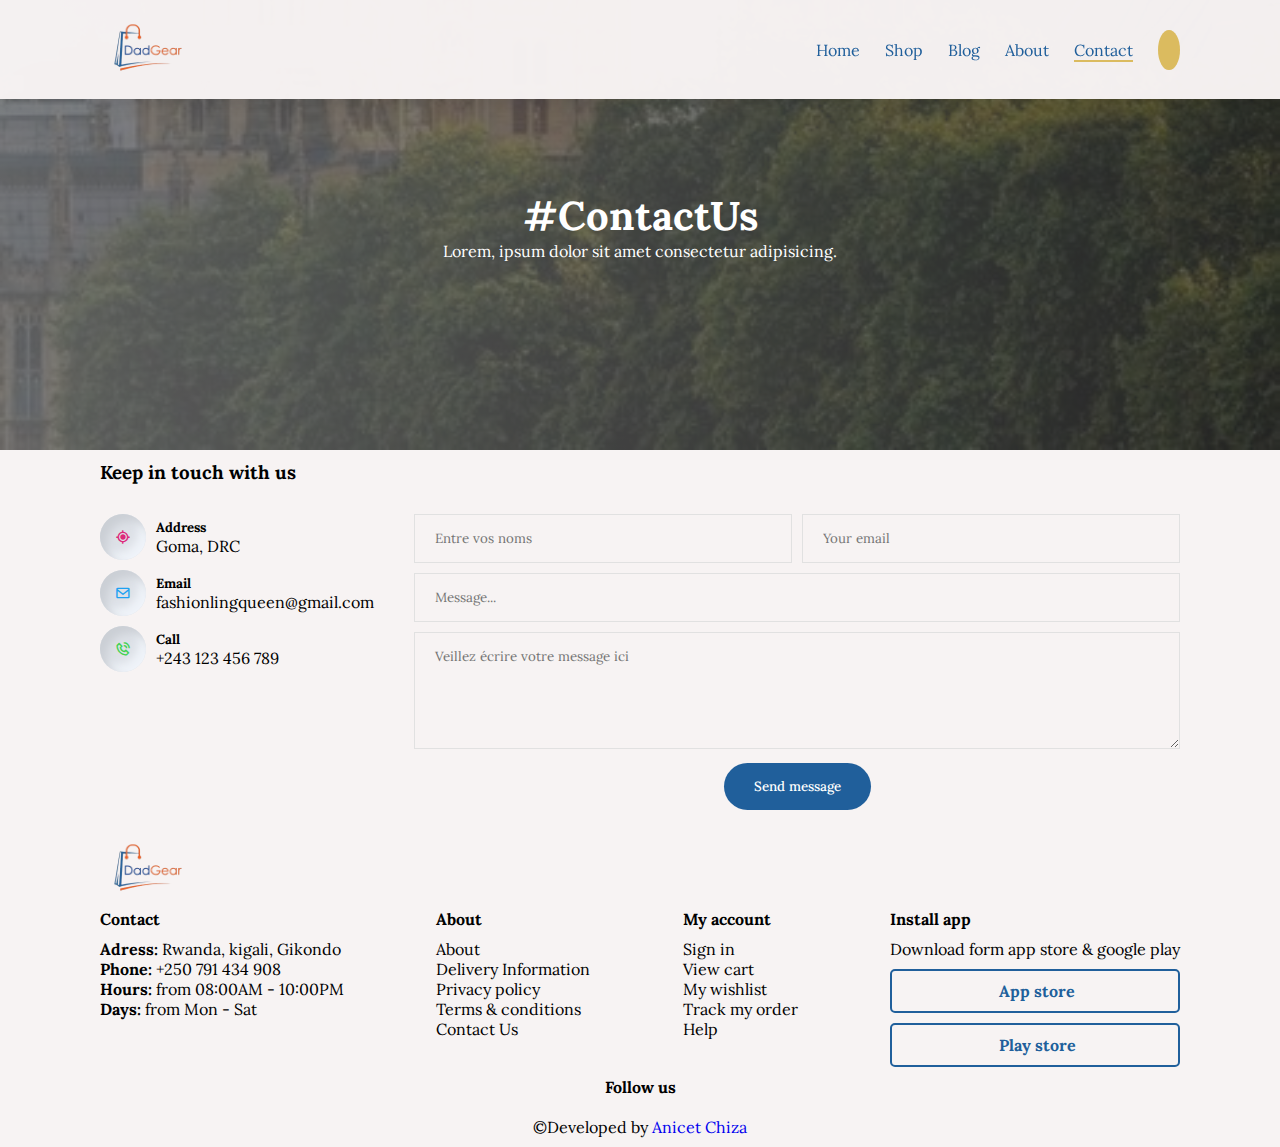
<file: vendors/contact.html>
<!DOCTYPE html>
<html lang="en">

<head>
    <meta charset="UTF-8">
    <link rel="stylesheet" href="../css/index.css">
    <link rel="preconnect" href="https://fonts.googleapis.com">
    <link rel="preconnect" href="https://fonts.gstatic.com" crossorigin>
    <link href="https://fonts.googleapis.com/css2?family=Lora:ital,wght@0,400..700;1,400..700&display=swap" rel="stylesheet">
    <link rel="stylesheet" href="https://cdnjs.cloudflare.com/ajax/libs/font-awesome/6.5.1/css/all.min.css" integrity="sha512-DTOQO9RWCH3ppGqcWaEA1BIZOC6xxalwEsw9c2QQeAIftl+Vegovlnee1c9QX4TctnWMn13TZye+giMm8e2LwA==" crossorigin="anonymous" referrerpolicy="no-referrer"
    />
    <link rel="stylesheet" href="https://unpkg.com/boxicons@2.1.0/css/boxicons.min.css">
    <meta name="viewport" content="width=device-width, initial-scale=1.0">
    <title>Contact</title>
</head>

<body>
    <section class="global-section">
        <div class="home shop-home">
            <header>
                <div>
                    <a href="#"><img src="../images/home-page/logo.png"></a>
                </div>
                <nav>
                    <ul>
                        <i class="fa-regular fa-circle-xmark exit"></i>
                        <li><a href="../index.html">Home</a></li>
                        <li><a href="./shop.html">Shop</a></li>
                        <li><a href="./blog.html">Blog</a></li>
                        <li><a href="./aboutus.html">About</a></li>
                        <li><a class="home" href="#">Contact</a></li>
                    </ul>
                    <div class="menu-icon">
                        <a href="#"><i class="fa-brands fa-shopify"></i></a>
                        <i class="fa-solid fa-bars menu"></i>
                    </div>
                </nav>
            </header>
        </div>

        <main>
            <div class="about">
                <div>
                    <h1>#ContactUs</h1>
                    <p>Lorem, ipsum dolor sit amet consectetur adipisicing.</p>
                </div>
            </div>
        </main>
    </section>

    <div class="contact-us all-section">
        <div class="choose-us-title">
            <h5></h5>
            <h3>Keep in touch with us</h3>
            <h5></h5>
        </div>
        <div class="contact-container">
            <div class="bloc-contact">
                <div class="items">
                    <i style="color: #dd2a7b;" class='bx bx-current-location'></i>
                    <div>
                        <h5>Address</h5>
                        <p>Goma, DRC</p>
                    </div>
                </div>
                <div class="items">
                    <i style="color: #1DA1F2;" class='bx bx-envelope'></i>
                    <div>
                        <h5>Email</h5>
                        <p>fashionlingqueen@gmail.com</p>
                    </div>
                </div>
                <div class="items">
                    <i style="color:#41d251;" class='bx bx-phone-call'></i>
                    <div>
                        <h5>Call</h5>
                        <p>+243 123 456 789</p>
                    </div>
                </div>
            </div>
            <div class="contact-form">
                <form action="">
                    <div class="form-input">
                        <input type="text" placeholder="Entre vos noms">
                        <input type="email" placeholder="Your email">
                    </div>
                    <div>
                        <input type="text" placeholder="Message...">
                    </div>
                    <div>
                        <textarea name="" id="" cols="10" rows="5" placeholder="Veillez écrire votre message ici"></textarea>
                    </div>
                    <div class="submit">
                        <input type="submit" value="Send message">
                    </div>
                </form>
            </div>
        </div>
    </div>

    <footer class="all-section ">
        <p><img src="../images/home-page/logo.png "></p>
        <div class="footer-container ">
            <div>
                <h4>Contact</h4>
                <p><span>Adress:</span> Rwanda, kigali, Gikondo</p>
                <p><span>Phone:</span> +250 791 434 908</p>
                <p><span>Hours:</span> from 08:00AM - 10:00PM</p>
                <p><span>Days:</span> from Mon - Sat</p>
            </div>
            <div>
                <h4>About</h4>
                <p><a href="# ">About</a></p>
                <p><a href="# ">Delivery Information</a></p>
                <p><a href="# ">Privacy policy</a></p>
                <p><a href="# ">Terms & conditions</a></p>
                <p><a href="# ">Contact Us</a></p>
            </div>
            <div>
                <h4>My account</h4>
                <p><a href="# ">Sign in</a></p>
                <p><a href="# ">View cart</a></p>
                <p><a href="# ">My wishlist</a></p>
                <p><a href="# ">Track my order</a></p>
                <p><a href="# ">Help</a></p>
            </div>
            <div class="app ">
                <h4>Install app</h4>
                <p>Download form app store & google play</p>
                <div>
                    <a href="# ">
                        <i class="fa-brands fa-apple "></i>
                        <p>App store</p>
                    </a>
                </div>
                <div>
                    <a href="# ">
                        <i class="fa-brands fa-google-play "></i>
                        <p>Play store</p>
                    </a>
                </div>
            </div>
        </div>

        <div class="media-sociaux ">
            <h4>Follow us</h4>
            <div>
                <a href="# "><i class="fa-brands fa-facebook "></i></a>
                <a href="# "> <i class="fa-brands fa-x-twitter "></i></a>
                <a href="# "><i class="fa-brands fa-instagram "></i></a>
                <a href="# "><i class="fa-brands fa-pinterest "></i></a>
                <a href="# "> <i class="fa-brands fa-youtube "></i></a>
            </div>
        </div>

        <div class="about-me ">
            <p>©Developed by <a href="https://github.com/AnicetChiza ">Anicet Chiza</a></p>
        </div>
    </footer>
</body>

</html>
</file>
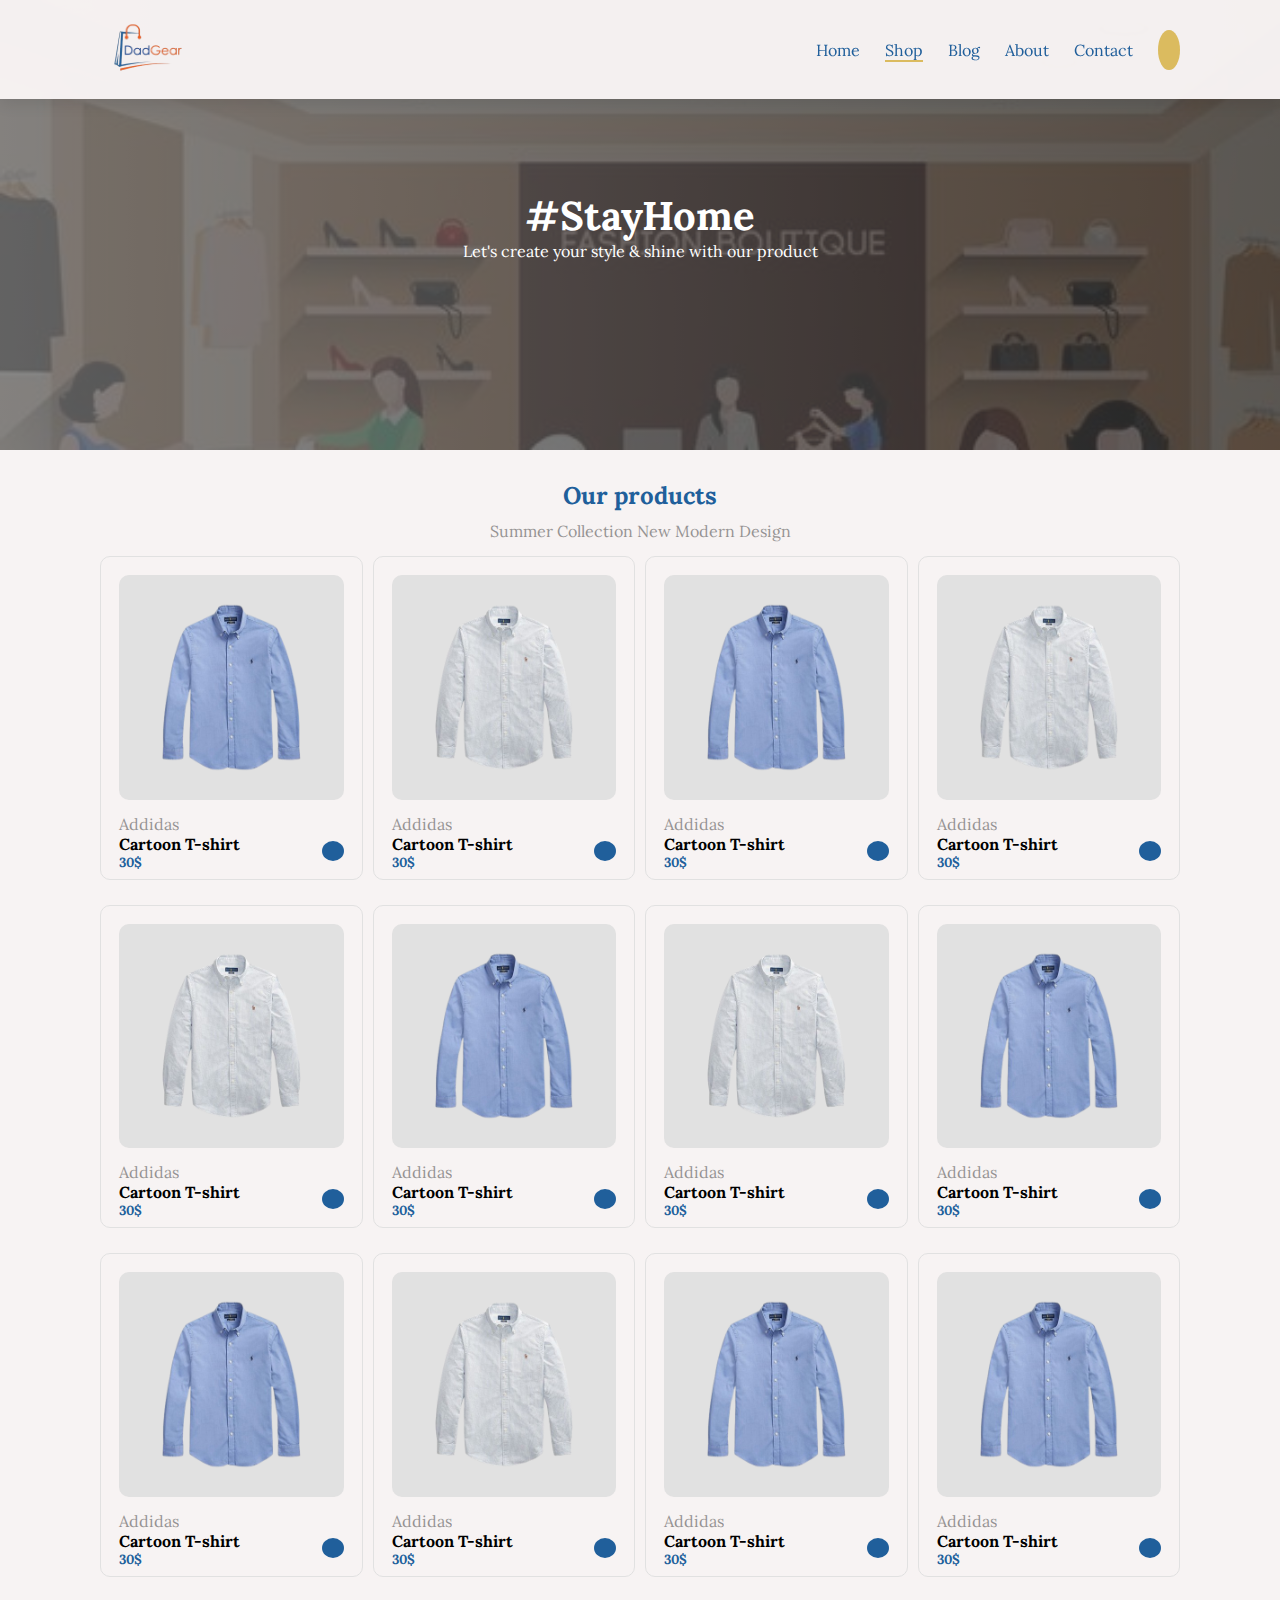
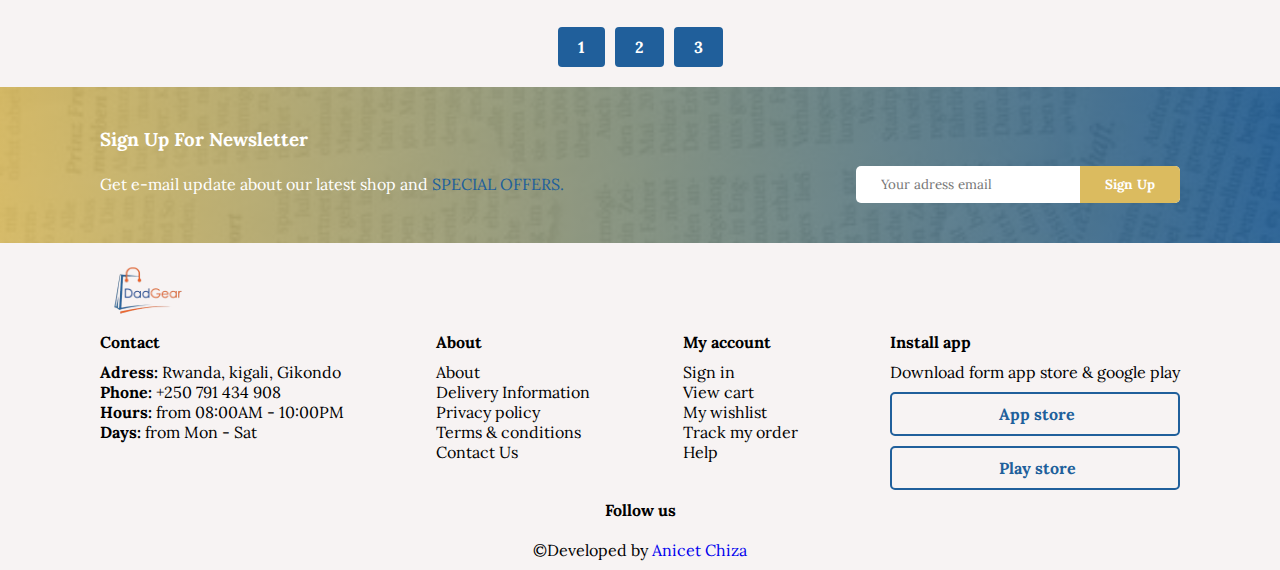
<file: vendors/shop.html>
<!DOCTYPE html>
<html lang="en">

<head>
    <meta charset="UTF-8">
    <link rel="stylesheet" href="../css/index.css">
    <link rel="preconnect" href="https://fonts.googleapis.com">
    <link rel="preconnect" href="https://fonts.gstatic.com" crossorigin>
    <link href="https://fonts.googleapis.com/css2?family=Lora:ital,wght@0,400..700;1,400..700&display=swap" rel="stylesheet">
    <link rel="stylesheet" href="https://cdnjs.cloudflare.com/ajax/libs/font-awesome/6.5.1/css/all.min.css" integrity="sha512-DTOQO9RWCH3ppGqcWaEA1BIZOC6xxalwEsw9c2QQeAIftl+Vegovlnee1c9QX4TctnWMn13TZye+giMm8e2LwA==" crossorigin="anonymous" referrerpolicy="no-referrer"
    />

    <meta name="viewport" content="width=device-width, initial-scale=1.0">
    <title>Shop</title>
</head>

<body>
    <section class="global-section">
        <div class="home shop-home">
            <header>
                <div>
                    <a href="#"><img src="../images/home-page/logo.png"></a>
                </div>
                <nav>
                    <ul>
                        <i class="fa-regular fa-circle-xmark exit"></i>
                        <li><a href="../index.html">Home</a></li>
                        <li><a class="home" href="#">Shop</a></li>
                        <li><a href="./blog.html">Blog</a></li>
                        <li><a href="./aboutus.html">About</a></li>
                        <li><a href="./contact.html">Contact</a></li>
                    </ul>
                    <div class="menu-icon">
                        <a href="#"><i class="fa-brands fa-shopify"></i></a>
                        <i class="fa-solid fa-bars menu"></i>
                    </div>
                </nav>
            </header>
        </div>

        <main>
            <div class="my-page">
                <div>
                    <h1>#StayHome</h1>
                    <p>Let's create your style & shine with our product</p>
                </div>
            </div>
            <div class="featured-product all-section">
                <div class="prod-container">
                    <h2>Our products</h2>
                    <span>Summer Collection New Modern Design</span>
                </div>
                <div class="all-div">
                    <div class="product" onclick="window.location.href = './sproduct.html'">
                        <div class="prod-content">
                            <p><img class="prod-image" src="../images/products/produit1.png"></p>
                            <div class="prod">
                                <span>Addidas</span>
                                <h4>Cartoon T-shirt</h4>
                                <div class="prod-icons">
                                    <i class="fa-solid fa-star"></i>
                                    <i class="fa-solid fa-star"></i>
                                    <i class="fa-solid fa-star"></i>
                                    <i class="fa-solid fa-star"></i>
                                    <i class="fa-solid fa-star"></i>
                                </div>
                                <h5>30$</h5>
                                <a href="#"><i class="fa-brands fa-shopify"></i></a>
                            </div>
                        </div>
                    </div>
                    <div class="product" onclick="window.location.href = './sproduct.html'">
                        <div class="prod-content">
                            <p><img class="prod-image " src="../images/products/produit2.png "></p>
                            <div class="prod ">
                                <span>Addidas</span>
                                <h4>Cartoon T-shirt</h4>
                                <div class="prod-icons ">
                                    <i class="fa-solid fa-star "></i>
                                    <i class="fa-solid fa-star "></i>
                                    <i class="fa-solid fa-star "></i>
                                    <i class="fa-solid fa-star "></i>
                                    <i class="fa-solid fa-star "></i>
                                </div>
                                <h5>30$</h5>
                                <a href="# "><i class="fa-brands fa-shopify "></i></a>
                            </div>
                        </div>
                    </div>
                    <div class="product" onclick="window.location.href = './sproduct.html'">
                        <div class="prod-content ">
                            <p><img class="prod-image " src="../images/products/produit1.png "></p>
                            <div class="prod ">
                                <span>Addidas</span>
                                <h4>Cartoon T-shirt</h4>
                                <div class="prod-icons ">
                                    <i class="fa-solid fa-star "></i>
                                    <i class="fa-solid fa-star "></i>
                                    <i class="fa-solid fa-star "></i>
                                    <i class="fa-solid fa-star "></i>
                                    <i class="fa-solid fa-star "></i>
                                </div>
                                <h5>30$</h5>
                                <a href="# "><i class="fa-brands fa-shopify "></i></a>
                            </div>
                        </div>
                    </div>
                    <div class="product" onclick="window.location.href = './sproduct.html'">
                        <div class="prod-content ">
                            <p><img class="prod-image " src="../images/products/produit2.png "></p>
                            <div class="prod ">
                                <span>Addidas</span>
                                <h4>Cartoon T-shirt</h4>
                                <div class="prod-icons ">
                                    <i class="fa-solid fa-star "></i>
                                    <i class="fa-solid fa-star "></i>
                                    <i class="fa-solid fa-star "></i>
                                    <i class="fa-solid fa-star "></i>
                                    <i class="fa-solid fa-star "></i>
                                </div>
                                <h5>30$</h5>
                                <a href="# "><i class="fa-brands fa-shopify "></i></a>
                            </div>
                        </div>
                    </div>
                    <div class="product" onclick="window.location.href = './sproduct.html'">
                        <div class="prod-content ">
                            <p><img class="prod-image " src="../images/products/produit2.png "></p>
                            <div class="prod ">
                                <span>Addidas</span>
                                <h4>Cartoon T-shirt</h4>
                                <div class="prod-icons ">
                                    <i class="fa-solid fa-star "></i>
                                    <i class="fa-solid fa-star "></i>
                                    <i class="fa-solid fa-star "></i>
                                    <i class="fa-solid fa-star "></i>
                                    <i class="fa-solid fa-star "></i>
                                </div>
                                <h5>30$</h5>
                                <a href="# "><i class="fa-brands fa-shopify "></i></a>
                            </div>
                        </div>
                    </div>
                    <div class="product ">
                        <div class="prod-content" onclick="window.location.href = './sproduct.html'">
                            <p><img class="prod-image " src="../images/products/produit1.png "></p>
                            <div class="prod ">
                                <span>Addidas</span>
                                <h4>Cartoon T-shirt</h4>
                                <div class="prod-icons ">
                                    <i class="fa-solid fa-star "></i>
                                    <i class="fa-solid fa-star "></i>
                                    <i class="fa-solid fa-star "></i>
                                    <i class="fa-solid fa-star "></i>
                                    <i class="fa-solid fa-star "></i>
                                </div>
                                <h5>30$</h5>
                                <a href="# "><i class="fa-brands fa-shopify "></i></a>
                            </div>
                        </div>
                    </div>
                    <div class="product ">
                        <div class="prod-content" onclick="window.location.href = './sproduct.html'">
                            <p><img class="prod-image " src="../images/products/produit2.png "></p>
                            <div class="prod ">
                                <span>Addidas</span>
                                <h4>Cartoon T-shirt</h4>
                                <div class="prod-icons ">
                                    <i class="fa-solid fa-star "></i>
                                    <i class="fa-solid fa-star "></i>
                                    <i class="fa-solid fa-star "></i>
                                    <i class="fa-solid fa-star "></i>
                                    <i class="fa-solid fa-star "></i>
                                </div>
                                <h5>30$</h5>
                                <a href="# "><i class="fa-brands fa-shopify "></i></a>
                            </div>
                        </div>
                    </div>
                    <div class="product ">
                        <div class="prod-content" onclick="window.location.href = './sproduct.html'">
                            <p><img class="prod-image " src="../images/products/produit1.png "></p>
                            <div class="prod ">
                                <span>Addidas</span>
                                <h4>Cartoon T-shirt</h4>
                                <div class="prod-icons ">
                                    <i class="fa-solid fa-star "></i>
                                    <i class="fa-solid fa-star "></i>
                                    <i class="fa-solid fa-star "></i>
                                    <i class="fa-solid fa-star "></i>
                                    <i class="fa-solid fa-star "></i>
                                </div>
                                <h5>30$</h5>
                                <a href="# "><i class="fa-brands fa-shopify "></i></a>
                            </div>
                        </div>
                    </div>
                    <div class="product ">
                        <div class="prod-content" onclick="window.location.href = './sproduct.html'">
                            <p><img class="prod-image " src="../images/products/produit1.png "></p>
                            <div class="prod ">
                                <span>Addidas</span>
                                <h4>Cartoon T-shirt</h4>
                                <div class="prod-icons ">
                                    <i class="fa-solid fa-star "></i>
                                    <i class="fa-solid fa-star "></i>
                                    <i class="fa-solid fa-star "></i>
                                    <i class="fa-solid fa-star "></i>
                                    <i class="fa-solid fa-star "></i>
                                </div>
                                <h5>30$</h5>
                                <a href="# "><i class="fa-brands fa-shopify "></i></a>
                            </div>
                        </div>
                    </div>
                    <div class="product ">
                        <div class="prod-content" onclick="window.location.href = './sproduct.html'">
                            <p><img class="prod-image " src="../images/products/produit2.png "></p>
                            <div class="prod ">
                                <span>Addidas</span>
                                <h4>Cartoon T-shirt</h4>
                                <div class="prod-icons ">
                                    <i class="fa-solid fa-star "></i>
                                    <i class="fa-solid fa-star "></i>
                                    <i class="fa-solid fa-star "></i>
                                    <i class="fa-solid fa-star "></i>
                                    <i class="fa-solid fa-star "></i>
                                </div>
                                <h5>30$</h5>
                                <a href="# "><i class="fa-brands fa-shopify "></i></a>
                            </div>
                        </div>
                    </div>
                    <div class="product" onclick="window.location.href = './sproduct.html'">
                        <div class="prod-content ">
                            <p><img class="prod-image" src="../images/products/produit1.png "></p>
                            <div class="prod ">
                                <span>Addidas</span>
                                <h4>Cartoon T-shirt</h4>
                                <div class="prod-icons ">
                                    <i class="fa-solid fa-star "></i>
                                    <i class="fa-solid fa-star "></i>
                                    <i class="fa-solid fa-star "></i>
                                    <i class="fa-solid fa-star "></i>
                                    <i class="fa-solid fa-star "></i>
                                </div>
                                <h5>30$</h5>
                                <a href="# "><i class="fa-brands fa-shopify "></i></a>
                            </div>
                        </div>
                    </div>
                    <div class="product" onclick="window.location.href = './sproduct.html'">
                        <div class="prod-content ">
                            <p><img class="prod-image " src="../images/products/produit1.png "></p>
                            <div class="prod ">
                                <span>Addidas</span>
                                <h4>Cartoon T-shirt</h4>
                                <div class="prod-icons ">
                                    <i class="fa-solid fa-star "></i>
                                    <i class="fa-solid fa-star "></i>
                                    <i class="fa-solid fa-star "></i>
                                    <i class="fa-solid fa-star "></i>
                                    <i class="fa-solid fa-star "></i>
                                </div>
                                <h5>30$</h5>
                                <a href="# "><i class="fa-brands fa-shopify "></i></a>
                            </div>
                        </div>
                    </div>
                </div>
            </div>

            <div class="pagination ">
                <a href="# ">1</a>
                <a href="# ">2</a>
                <a href="# ">3</a>
            </div>

            <div class="news-letter all-section ">
                <h3>Sign Up For Newsletter</h3>
                <div class="news ">
                    <div>
                        <p>Get e-mail update about our latest shop and <span>special offers.</span> </p>
                    </div>
                    <div class="news-content ">
                        <input type="email " placeholder="Your adress email ">
                        <button>Sign Up</button>
                    </div>
                </div>
            </div>
        </main>
    </section>

    <footer class="all-section ">
        <p><img src="../images/home-page/logo.png "></p>
        <div class="footer-container ">
            <div>
                <h4>Contact</h4>
                <p><span>Adress:</span> Rwanda, kigali, Gikondo</p>
                <p><span>Phone:</span> +250 791 434 908</p>
                <p><span>Hours:</span> from 08:00AM - 10:00PM</p>
                <p><span>Days:</span> from Mon - Sat</p>
            </div>
            <div>
                <h4>About</h4>
                <p><a href="# ">About</a></p>
                <p><a href="# ">Delivery Information</a></p>
                <p><a href="# ">Privacy policy</a></p>
                <p><a href="# ">Terms & conditions</a></p>
                <p><a href="# ">Contact Us</a></p>
            </div>
            <div>
                <h4>My account</h4>
                <p><a href="# ">Sign in</a></p>
                <p><a href="# ">View cart</a></p>
                <p><a href="# ">My wishlist</a></p>
                <p><a href="# ">Track my order</a></p>
                <p><a href="# ">Help</a></p>
            </div>
            <div class="app ">
                <h4>Install app</h4>
                <p>Download form app store & google play</p>
                <div>
                    <a href="# ">
                        <i class="fa-brands fa-apple "></i>
                        <p>App store</p>
                    </a>
                </div>
                <div>
                    <a href="# ">
                        <i class="fa-brands fa-google-play "></i>
                        <p>Play store</p>
                    </a>
                </div>
            </div>
        </div>

        <div class="media-sociaux ">
            <h4>Follow us</h4>
            <div>
                <a href="# "><i class="fa-brands fa-facebook "></i></a>
                <a href="# "> <i class="fa-brands fa-x-twitter "></i></a>
                <a href="# "><i class="fa-brands fa-instagram "></i></a>
                <a href="# "><i class="fa-brands fa-pinterest "></i></a>
                <a href="# "> <i class="fa-brands fa-youtube "></i></a>
            </div>
        </div>

        <div class="about-me ">
            <p>©Developed by <a href="https://github.com/AnicetChiza ">Anicet Chiza</a></p>
        </div>
    </footer>

    <script src="../javascript/app.js "></script>
</body>

</html>
</file>
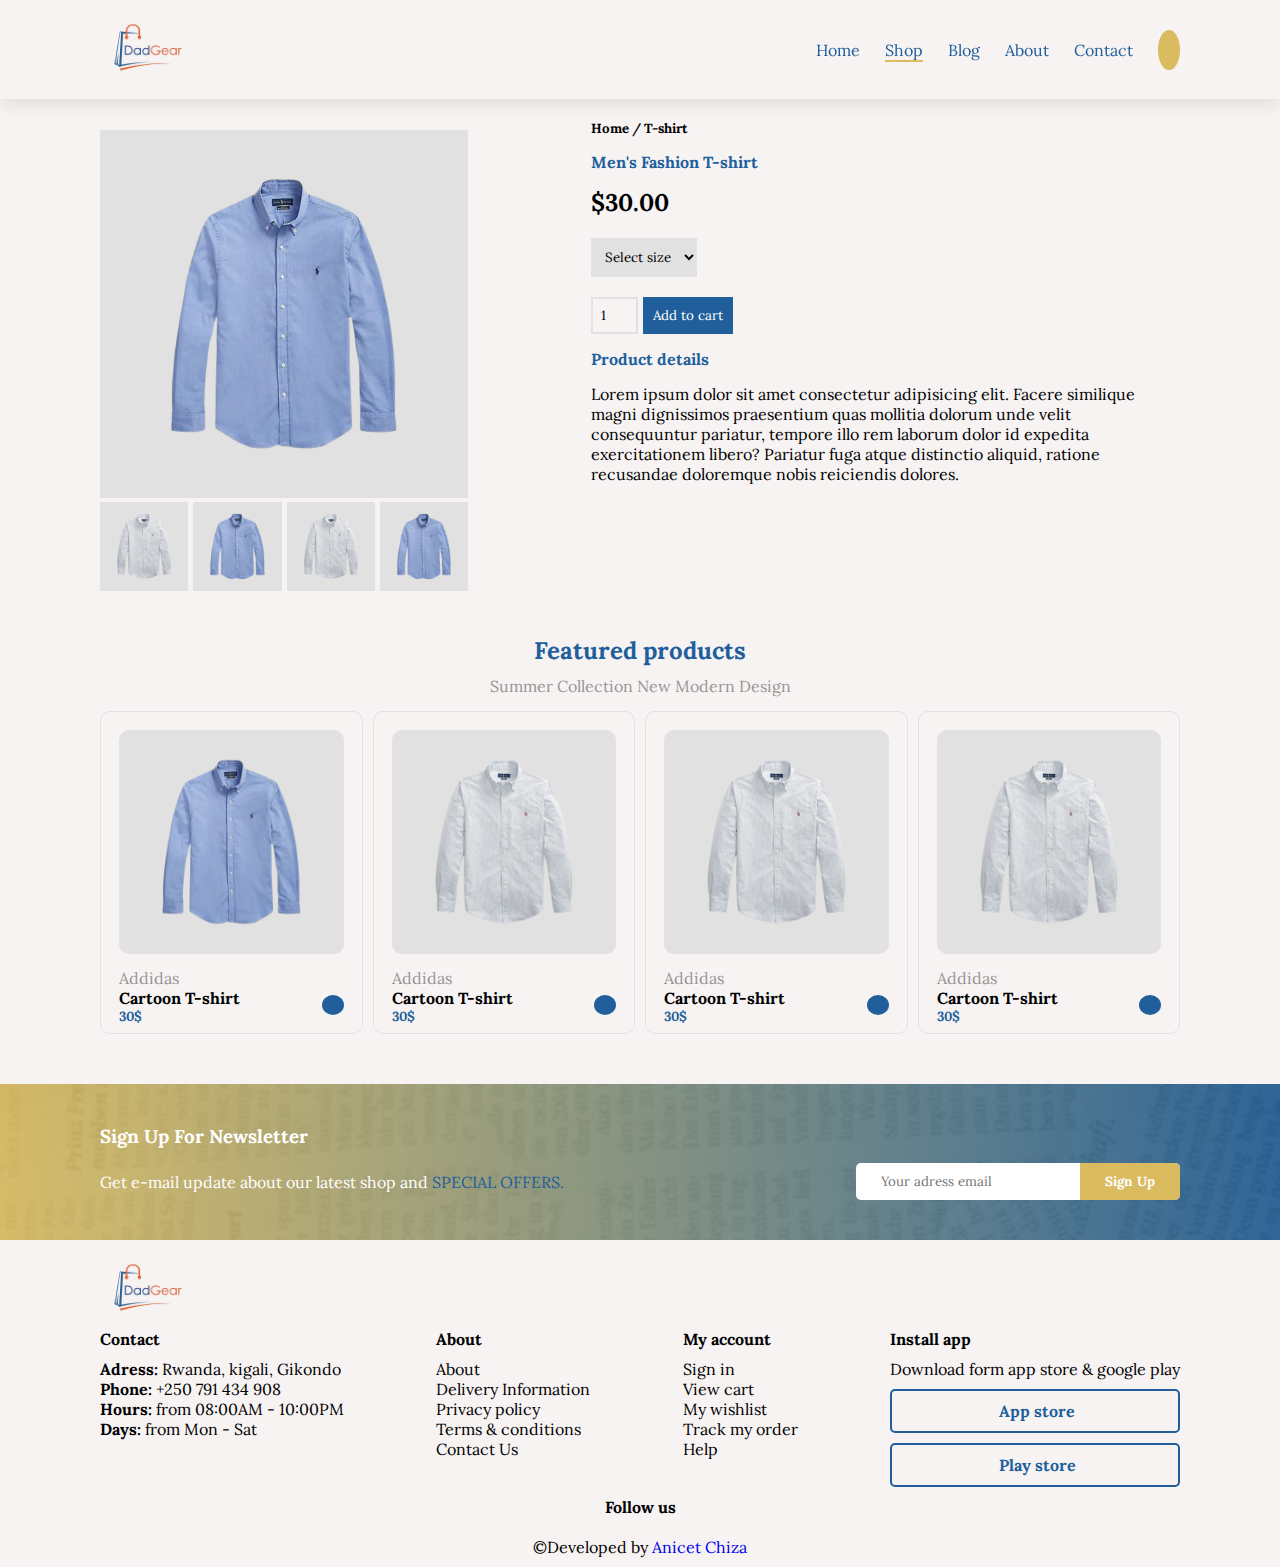
<file: vendors/sproduct.html>
<!DOCTYPE html>
<html lang="en">

<head>
    <meta charset="UTF-8">
    <link rel="stylesheet" href="../css/index.css">
    <link rel="preconnect" href="https://fonts.googleapis.com">
    <link rel="preconnect" href="https://fonts.gstatic.com" crossorigin>
    <link href="https://fonts.googleapis.com/css2?family=Lora:ital,wght@0,400..700;1,400..700&display=swap" rel="stylesheet">
    <link rel="stylesheet" href="https://cdnjs.cloudflare.com/ajax/libs/font-awesome/6.5.1/css/all.min.css" integrity="sha512-DTOQO9RWCH3ppGqcWaEA1BIZOC6xxalwEsw9c2QQeAIftl+Vegovlnee1c9QX4TctnWMn13TZye+giMm8e2LwA==" crossorigin="anonymous" referrerpolicy="no-referrer"
    />
    <meta name="viewport" content="width=device-width, initial-scale=1.0">
    <title>Product view</title>
</head>

<body>
    <section class="global-section">
        <div class="home">
            <header>
                <div>
                    <a href="#"><img src="../images/home-page/logo.png"></a>
                </div>
                <nav>
                    <ul>
                        <i class="fa-regular fa-circle-xmark exit"></i>
                        <li><a href="../index.html">Home</a></li>
                        <li><a class="home" href="#">Shop</a></li>
                        <li><a href="./blog.html">Blog</a></li>
                        <li><a href="./aboutus.html">About</a></li>
                        <li><a href="./contact.html">Contact</a></li>
                    </ul>
                    <div class="menu-icon">
                        <a href="#"><i class="fa-brands fa-shopify"></i></a>
                        <i class="fa-solid fa-bars menu"></i>
                    </div>
                </nav>
            </header>
        </div>

        <main class="main-prod all-section">
            <div class="s-prod">
                <div class="main-product">
                    <p><img class="main-image" src="../images/products/produit1.png" alt=""></p>
                    <div class="pro-images">
                        <div>
                            <p><img class="small-image" src="../images/products/produit2.png" alt=""></p>
                        </div>
                        <div>
                            <p><img class="small-image" src="../images/products/produit1.png" alt=""></p>
                        </div>
                        <div>
                            <p><img class="small-image" src="../images/products/produit2.png" alt=""></p>
                        </div>
                        <div>
                            <p><img class="small-image" src="../images/products/produit1.png" alt=""></p>
                        </div>
                    </div>
                </div>
            </div>
            <div class="prod-details">
                <h5>Home / T-shirt</h5>
                <h4>Men's Fashion T-shirt</h4>
                <h2>$30.00</h2>
                <select>
                    <option>Select size</option>
                    <option>xl</option>
                    <option>xxl</option>
                    <option>large</option>
                    <option>m</option>
                </select>
                <div>
                    <input type="number" value="1">
                    <button>Add to cart</button>
                </div>

                <h4>Product details</h4>
                <span>Lorem ipsum dolor sit amet consectetur adipisicing elit. Facere similique magni dignissimos praesentium quas mollitia dolorum unde velit consequuntur pariatur, tempore illo rem laborum dolor id expedita exercitationem libero? Pariatur fuga atque distinctio aliquid, ratione recusandae doloremque nobis reiciendis dolores.</span>
            </div>
        </main>


        <div class="featured-product all-section">
            <div class="prod-container">
                <h2>Featured products</h2>
                <span>Summer Collection New Modern Design</span>
            </div>
            <div class="all-div">
                <div class="product">
                    <div class="prod-content">
                        <p><img class="prod-image" src="../images/products/produit1.png"></p>
                        <div class="prod">
                            <span>Addidas</span>
                            <h4>Cartoon T-shirt</h4>
                            <div class="prod-icons">
                                <i class="fa-solid fa-star"></i>
                                <i class="fa-solid fa-star"></i>
                                <i class="fa-solid fa-star"></i>
                                <i class="fa-solid fa-star"></i>
                                <i class="fa-solid fa-star"></i>
                            </div>
                            <h5>30$</h5>
                            <a href="#"><i class="fa-brands fa-shopify"></i></a>
                        </div>
                    </div>
                </div>
                <div class="product">
                    <div class="prod-content">
                        <p><img class="prod-image" src="../images/products/produit2.png"></p>
                        <div class="prod">
                            <span>Addidas</span>
                            <h4>Cartoon T-shirt</h4>
                            <div class="prod-icons">
                                <i class="fa-solid fa-star"></i>
                                <i class="fa-solid fa-star"></i>
                                <i class="fa-solid fa-star"></i>
                                <i class="fa-solid fa-star"></i>
                                <i class="fa-solid fa-star"></i>
                            </div>
                            <h5>30$</h5>
                            <a href="#"><i class="fa-brands fa-shopify"></i></a>
                        </div>
                    </div>
                </div>
                <div class="product">
                    <div class="prod-content">
                        <p><img class="prod-image" src="../images/products/produit2.png"></p>
                        <div class="prod">
                            <span>Addidas</span>
                            <h4>Cartoon T-shirt</h4>
                            <div class="prod-icons">
                                <i class="fa-solid fa-star"></i>
                                <i class="fa-solid fa-star"></i>
                                <i class="fa-solid fa-star"></i>
                                <i class="fa-solid fa-star"></i>
                                <i class="fa-solid fa-star"></i>
                            </div>
                            <h5>30$</h5>
                            <a href="#"><i class="fa-brands fa-shopify"></i></a>
                        </div>
                    </div>
                </div>
                <div class="product">
                    <div class="prod-content">
                        <p><img class="prod-image" src="../images/products/produit2.png"></p>
                        <div class="prod">
                            <span>Addidas</span>
                            <h4>Cartoon T-shirt</h4>
                            <div class="prod-icons">
                                <i class="fa-solid fa-star"></i>
                                <i class="fa-solid fa-star"></i>
                                <i class="fa-solid fa-star"></i>
                                <i class="fa-solid fa-star"></i>
                                <i class="fa-solid fa-star"></i>
                            </div>
                            <h5>30$</h5>
                            <a href="#"><i class="fa-brands fa-shopify"></i></a>
                        </div>
                    </div>
                </div>
            </div>
        </div>

        <div class="news-letter all-section">
            <h3>Sign Up For Newsletter</h3>
            <div class="news">
                <div>
                    <p>Get e-mail update about our latest shop and <span>special offers.</span> </p>
                </div>
                <div class="news-content">
                    <input type="email" placeholder="Your adress email">
                    <button>Sign Up</button>
                </div>
            </div>
        </div>

        <footer class="all-section">
            <p><img src="../images/home-page/logo.png"></p>
            <div class="footer-container">
                <div>
                    <h4>Contact</h4>
                    <p><span>Adress:</span> Rwanda, kigali, Gikondo</p>
                    <p><span>Phone:</span> +250 791 434 908</p>
                    <p><span>Hours:</span> from 08:00AM - 10:00PM</p>
                    <p><span>Days:</span> from Mon - Sat</p>
                </div>
                <div>
                    <h4>About</h4>
                    <p><a href="#">About</a></p>
                    <p><a href="#">Delivery Information</a></p>
                    <p><a href="#">Privacy policy</a></p>
                    <p><a href="#">Terms & conditions</a></p>
                    <p><a href="#">Contact Us</a></p>
                </div>
                <div>
                    <h4>My account</h4>
                    <p><a href="#">Sign in</a></p>
                    <p><a href="#">View cart</a></p>
                    <p><a href="#">My wishlist</a></p>
                    <p><a href="#">Track my order</a></p>
                    <p><a href="#">Help</a></p>
                </div>
                <div class="app">
                    <h4>Install app</h4>
                    <p>Download form app store & google play</p>
                    <div>
                        <a href="#">
                            <i class="fa-brands fa-apple"></i>
                            <p>App store</p>
                        </a>
                    </div>
                    <div>
                        <a href="#">
                            <i class="fa-brands fa-google-play"></i>
                            <p>Play store</p>
                        </a>
                    </div>
                </div>
            </div>

            <div class="media-sociaux">
                <h4>Follow us</h4>
                <div>
                    <a href="#"><i class="fa-brands fa-facebook"></i></a>
                    <a href="#"> <i class="fa-brands fa-x-twitter"></i></a>
                    <a href="#"><i class="fa-brands fa-instagram"></i></a>
                    <a href="#"><i class="fa-brands fa-pinterest"></i></a>
                    <a href="#"> <i class="fa-brands fa-youtube"></i></a>
                </div>
            </div>

            <div class="about-me">
                <p>©Developed by <a href="https://github.com/AnicetChiza">Anicet Chiza</a></p>
            </div>
        </footer>

        <script src="../javascript/app.js"></script>
    </section>

</body>

</html>
</file>
<file: css/index.css>
/******** COLORS ********/
:root {
  --whiteColor: #fff;
  --blackColor: #000;
  --grayColor: #f7f3f3fa;
  --gray: #dfdfdfee;
  --goldenColor: #fafaf9;
  --gold: #dbbb5f;
  --blueColor: #205f9b;
  --orange: #ea6524;
  --blackOpacity: #00000073;
}

/******** POLICES ********/
/******** BANNER DIV ********/
/******** FOR THE BUTTON ********/
/******** HEADER ********/
header {
  width: 100%;
  position: fixed;
  z-index: 5;
  display: flex;
  align-items: center;
  padding: 10px 100px;
  justify-content: space-between;
  background-color: var(--grayColor);
  box-shadow: 0px 5px 15px rgba(0, 0, 0, 0.0901960784);
}
header img {
  width: 6rem;
}
header nav {
  display: flex;
  gap: 25px;
  -webkit-column-gap: 25px;
}

header nav ul {
  display: flex;
  flex-direction: row;
  align-items: center;
  gap: 25px;
  -webkit-column-gap: 25px;
}
header nav ul .exit {
  display: none;
  cursor: pointer;
}

header nav ul li a {
  color: var(--blueColor);
}

header nav .menu-icon {
  display: flex;
  align-items: center;
  gap: 10px;
  -webkit-column-gap: 10px;
}

header nav .menu-icon .menu {
  display: none;
  color: var(--whiteColor);
  padding: 10px 11px;
  border-radius: 50%;
  cursor: pointer;
  background-color: var(--gold);
}
header nav .menu-icon .menu:hover {
  background-color: var(--blueColor);
  transition: 0.8s;
  transition-delay: 0.2s;
}

header nav a:hover {
  transition: 0.8s;
  transition-delay: 0.2s;
  color: var(--gold);
}

header nav a i {
  padding: 10px 11px;
  border-radius: 100%;
  color: var(--whiteColor);
  background-color: var(--gold);
}
header nav a i:hover {
  background-color: var(--blueColor);
  transition: 0.8s;
  transition-delay: 0.2s;
}

header nav ul li .home {
  border-bottom: 2px solid var(--gold);
}

/******** FOOTER ********/
footer img {
  width: 6rem;
}
footer .footer-container {
  display: grid;
  grid-template-columns: auto auto auto auto;
  justify-content: space-between;
}
footer .footer-container h4 {
  margin-bottom: 10px;
}
footer .footer-container a {
  color: var(--blackColor);
}
footer .footer-container span {
  font-weight: 700;
}
footer .footer-container .app div {
  padding: 10px;
  border-radius: 5px;
  margin-top: 10px;
  font-weight: 700;
  border: 2px solid var(--blueColor);
  transition: 0.5s;
  transition-delay: 0.2s;
}
footer .footer-container .app div a {
  display: flex;
  gap: 5px;
  align-items: center;
  justify-content: center;
  color: var(--blueColor);
  -webkit-column-gap: 5px;
}
footer .footer-container .app div:hover {
  background-color: var(--blueColor);
}
footer .footer-container .app div:hover i,
footer .footer-container .app div:hover p {
  color: var(--whiteColor);
  transition: 0.5s;
  transition-delay: 0.2s;
}
footer .media-sociaux {
  text-align: center;
  margin-top: 10px;
}
footer .media-sociaux div {
  display: flex;
  gap: 10px;
  margin-top: 10px;
  justify-content: center;
}
footer .media-sociaux div a {
  font-size: 20px;
  color: var(--blueColor);
}
footer .about-me {
  text-align: center;
  margin-top: 10px;
  color: var(--blackColor);
}
footer .about-me p {
  margin-top: 5px;
}

/******** PADDING FOR ALL THE WEBSITE ********/
.all-section {
  padding: 10px 100px;
}

main .home-page {
  height: 100vh;
  display: flex;
  align-items: center;
  justify-content: space-between;
}
main .home-page h3 {
  font-size: 25px;
}
main .home-page h2 {
  font-size: 30px;
  color: var(--blueColor);
}
main .home-page .vetement {
  display: flex;
  flex-direction: column;
  text-align: center;
}
main .home-page .vetement .first-image {
  width: 40%;
  margin-top: 120px;
  animation-delay: 0.8s;
  animation: animate 5s linear infinite;
}
@keyframes animate {
  0% {
    transform: translateY(-10px);
  }
  50% {
    transform: translateY(20px);
  }
}
main .home-page .vetement .second-image {
  width: 50%;
  margin-top: -120px;
  filter: blur(8px);
}

/********* ABOUT US DIV *********/
@keyframes animated {
  from {
    transform: translateX(0);
  }
  to {
    transform: translateX(-100%);
  }
}
.about {
  display: flex;
  justify-content: space-around;
  background-color: var(--gray);
  white-space: nowrap;
  gap: 80px;
  overflow: hidden;
  -webkit-column-gap: 80px;
}

.about-us {
  display: flex;
  text-align: center;
  align-items: center;
  gap: 120px;
  margin-top: 15px;
  margin-bottom: 15px;
  -webkit-column-gap: 120px;
  animation: 45s animated infinite linear;
}

.about:hover .about-us {
  animation-play-state: paused;
}

/********* FEATURED PRODUCTS *********/
.featured-product {
  width: 100%;
  padding-top: 30px;
  padding-bottom: 30px;
}
.featured-product .all-div {
  display: grid;
  grid-template-columns: auto auto auto auto;
  gap: 10px;
}
.featured-product .prod-container {
  text-align: center;
}
.featured-product .prod-container h2 {
  margin-bottom: 10px;
  color: var(--blueColor);
}
.featured-product .prod-container span {
  opacity: 0.4;
}
.featured-product .product {
  width: 100%;
  margin-top: 15px;
  border-radius: 10px;
  padding: 18px;
  border: 1px solid var(--gray);
}
.featured-product .product:hover {
  box-shadow: 0px 0px 5px 0px rgba(0, 0, 0, 0.5);
}
.featured-product .product .prod-content .prod-image {
  width: 100%;
  margin: auto;
  border-radius: 10px;
  background-color: var(--gray);
}
.featured-product .product .prod-content .prod {
  margin-top: 10px;
}
.featured-product .product .prod-content .prod span {
  opacity: 0.4;
}
.featured-product .product .prod-content .prod h5 {
  color: var(--blueColor);
}

/********* NEW ARRIVALS *********/
.arrivals {
  text-align: center;
  background-size: cover;
  padding: 50px;
  color: var(--whiteColor);
  background-position: center;
  background-repeat: no-repeat;
  background-image: url("../../images/products/bg.jpg");
  clip-path: polygon(0 0, 100% 25%, 100% 100%, 0 80%);
}
.arrivals h1 {
  font-size: 20px;
  margin-top: 10px;
  margin-bottom: 10px;
}
.arrivals h1 span {
  color: var(--gold);
}

/********* BANNER PART *********/
.first-part-banner {
  display: grid;
  grid-template-columns: auto auto;
  gap: 10px;
  -webkit-column-gap: 10px;
}
.first-part-banner .banner-1 {
  color: var(--whiteColor);
  background-position: center;
  background-repeat: no-repeat;
  background-size: cover;
  background-image: url("../../images/banner/banner1.jpg");
}
.first-part-banner .banner-2 {
  color: var(--whiteColor);
  background-position: center;
  background-repeat: no-repeat;
  background-size: cover;
  background-image: url("../../images/banner/banner2.jpg");
}
.first-part-banner .in-front {
  width: 100%;
  padding: 80px 40px;
  background-color: var(--blackOpacity);
}

.second-part-banner {
  display: grid;
  grid-template-columns: auto auto auto;
  gap: 10px;
  -webkit-column-gap: 10px;
  margin-top: 10px;
}
.second-part-banner .banner-box {
  text-align: center;
  background-position: top;
  background-repeat: no-repeat;
}
.second-part-banner .banner-box h4 {
  color: var(--gold);
}
.second-part-banner .banner-box p {
  color: var(--whiteColor);
}
.second-part-banner .box1 {
  background-image: url(../../images/banner/product-sale1.jpg);
}
.second-part-banner .box2 {
  background-image: url(../../images/banner/product-sale2.jpg);
}
.second-part-banner .box3 {
  background-image: url(../../images/banner/product-sale3.jpg);
}
.second-part-banner .in-front {
  width: 100%;
  padding: 80px 40px;
  background-color: var(--blackOpacity);
}

/********* NEWS LETTER *********/
.news-letter {
  width: 100%;
  padding-top: 40px;
  padding-bottom: 40px;
  margin-top: 20px;
  color: var(--whiteColor);
  background: linear-gradient(to right, rgba(219, 188, 95, 0.8784313725) 0%, rgba(32, 96, 155, 0.8470588235) 100%), url(../../images/banner/news-letter.jpg) no-repeat;
  background-size: cover;
}
.news-letter .news {
  display: flex;
  gap: 10px;
  -webkit-column-gap: 10px;
  margin-top: 15px;
  align-items: center;
  justify-content: space-between;
}
.news-letter .news span {
  text-transform: uppercase;
  color: var(--blueColor);
}
.news-letter .news .news-content {
  width: fit-content;
  border-radius: 5px;
  background-color: var(--whiteColor);
}
.news-letter .news .news-content input {
  border: none;
  outline: none;
  background: none;
  font-family: "Lora", serif;
  font-weight: 700;
  cursor: pointer;
  padding: 10px 25px;
  font-weight: 300;
}
.news-letter .news .news-content button {
  border: none;
  outline: none;
  background: none;
  font-family: "Lora", serif;
  font-weight: 700;
  cursor: pointer;
  padding: 10px 25px;
  color: var(--whiteColor);
  border-top-right-radius: 5px;
  border-bottom-right-radius: 5px;
  background-color: var(--gold);
}

/******** FOOTER ********/
/********* RESET *********/
*,
::before,
::after {
  margin: 0;
  padding: 0;
  list-style-type: none;
  text-decoration: none;
  box-sizing: border-box;
}

/********* BODY SECTION *********/
body {
  width: 100%;
  font-family: "Lora", serif;
  background-color: var(--grayColor);
}

/********* HOME PAGE BUTTON *********/
.home-page button {
  border: none;
  outline: none;
  background: none;
  font-family: "Lora", serif;
  font-weight: 700;
  cursor: pointer;
  padding: 10px 25px;
  margin-top: 30px;
  padding: 12px 30px;
  width: fit-content;
  color: var(--blueColor);
  border-radius: 10px;
  border: 2px solid var(--blueColor);
}
.home-page button:hover {
  transition: 0.8s;
  transition-delay: 0.2s;
  color: var(--whiteColor);
  background-color: var(--blueColor);
}

/********* ABOUT US ICON *********/
.about-us div i {
  font-size: 20px;
  padding: 15px 15px;
  border-radius: 100%;
  color: var(--blueColor);
  margin-bottom: 20px;
  border: 3px solid var(--blueColor);
}
.about-us div i:hover {
  transition: 0.5s;
  transition-delay: 0.2s;
  color: var(--whiteColor);
  background-color: var(--blueColor);
}

/********* FEATURED PRODUCTS *********/
.prod-icons i {
  color: var(--gold);
  font-size: 14px;
}

.prod a {
  display: flex;
  justify-content: flex-end;
  margin-top: -30px;
}
.prod a i {
  padding: 10px 11px;
  border-radius: 50%;
  color: var(--whiteColor);
  background-color: var(--blueColor);
}

/********* NEW ARRIVALS *********/
.arrivals button {
  border: none;
  outline: none;
  background: none;
  font-family: "Lora", serif;
  font-weight: 700;
  cursor: pointer;
  padding: 10px 25px;
  color: var(--gold);
  border-radius: 10px;
  border: 2px solid var(--gold);
}
.arrivals button:hover {
  transition: 0.5;
  transition-delay: 0.2s;
  color: var(--whiteColor);
  background-color: var(--gold);
}

/********* BANNER BUTTONS *********/
.banner-1 button {
  border: none;
  outline: none;
  background: none;
  font-family: "Lora", serif;
  font-weight: 700;
  cursor: pointer;
  padding: 10px 25px;
  margin-top: 20px;
  border-radius: 0;
  color: var(--whiteColor);
  background-color: var(--blueColor);
  border: 2px solid var(--blueColor);
}
.banner-1 button:hover {
  color: var(--whiteColor);
  background: none;
  border: 2px solid var(--whiteColor);
}

.banner-2 button {
  border: none;
  outline: none;
  background: none;
  font-family: "Lora", serif;
  font-weight: 700;
  cursor: pointer;
  padding: 10px 25px;
  margin-top: 20px;
  border-radius: 0;
  color: var(--whiteColor);
  border: 2px solid var(--gold);
  background-color: var(--gold);
}
.banner-2 button:hover {
  color: var(--gold);
  border: 2px solid var(--gold);
  background: none;
}

@media screen and (max-width: 1140px) {
  .all-section {
    padding: 10px 60px;
  }
  header {
    padding: 10px 60px;
  }
  .arrivals {
    padding: 60px;
  }
  .news-letter {
    padding-top: 50px;
    padding-bottom: 50px;
  }
}
@media (max-width: 978px) {
  main .home-page {
    background: linear-gradient(to bottom, rgba(219, 188, 95, 0.6431372549) 0%, rgba(32, 96, 155, 0.6901960784) 100%), url(../../images/home-page/image.png) no-repeat center;
  }
  main .home-page .vetement .first-image,
  main .home-page .second-image {
    display: none;
  }
  .featured-product .all-div {
    display: grid;
    grid-template-columns: auto auto auto;
    justify-content: space-between;
  }
  .second-part-banner {
    grid-template-columns: auto auto;
  }
  .news-letter {
    text-align: center;
  }
  .news-letter .news {
    display: flex;
    flex-direction: column;
  }
  footer .footer-container {
    grid-template-columns: auto auto auto;
  }
}
@media (max-width: 768px) {
  header nav ul {
    width: 60%;
    height: fit-content;
    display: flex;
    flex-direction: column;
    position: absolute;
    top: 0;
    right: 0;
    gap: 0;
    margin-right: -100%;
    transition: 0.8s;
    transition-delay: 0.2s;
    background-color: var(--grayColor);
    box-shadow: 0px 5px 15px rgba(0, 0, 0, 0.0901960784);
  }
  header nav ul li {
    width: 100%;
    padding-left: 40px;
    padding-bottom: 30px;
  }
  header nav ul .exit {
    display: initial;
    font-size: 2.2rem;
    padding: 40px 40px;
    align-self: flex-end;
    color: var(--blueColor);
  }
  header nav .active {
    margin-right: 0;
  }
  header nav .menu-icon .menu {
    display: initial;
  }
  .featured-product .all-div {
    grid-template-columns: auto auto;
    justify-content: center;
  }
  .arrivals h1 {
    font-size: 20px;
  }
  .first-part-banner {
    grid-template-columns: auto;
  }
  .second-part-banner {
    grid-template-columns: auto;
  }
  .second-part-banner .banner-box {
    background-size: cover;
  }
  footer .footer-container {
    grid-template-columns: auto auto;
  }
  footer .footer-container div {
    margin-top: 15px;
  }
}
@media screen and (max-width: 768px) and (max-width: 540px) {
  header {
    padding: 10px 25px;
  }
  main .home-page h3,
  main .home-page p {
    color: var(--whiteColor);
  }
  main .home-page button {
    color: var(--whiteColor);
    border: 2px solid var(--whiteColor);
  }
  main .home-page button:hover {
    border: 2px solid var(--blueColor);
  }
  .all-section {
    padding: 10px 25px;
  }
  .arrivals {
    padding: 80px;
  }
  .news-letter {
    padding-top: 80px;
    padding-bottom: 80px;
  }
  footer .footer-container {
    grid-template-columns: auto;
  }
  footer .footer-container div {
    margin-top: 15px;
  }
  footer .media-sociaux {
    margin-top: 30px;
  }
}
@media (max-width: 480px) {
  header {
    padding: 10px 25px;
  }
  .all-section {
    width: 100%;
    padding: 10px 25px;
  }
  main .home-page h3 {
    font-size: 1.2rem;
  }
  main .home-page h2 {
    font-size: 1.5rem;
    color: var(--blueColor);
  }
  .featured-product .all-div {
    width: 100%;
    grid-template-columns: auto;
    gap: 1px;
  }
  .featured-product .product {
    width: 100%;
  }
  .arrivals {
    padding-top: 70px;
    padding-bottom: 70px;
  }
}
@media screen and (max-width: 480px) and (max-width: 460px) {
  .news-letter {
    padding-top: 40px;
    padding-bottom: 40px;
  }
  .news-letter .news {
    display: grid;
  }
  .news-letter .news .news-content {
    width: 100%;
    background-color: unset;
  }
  .news-letter .news .news-content input {
    width: 100%;
    border-radius: 5px;
    background-color: var(--whiteColor);
  }
  .news-letter .news .news-content button {
    width: 100%;
    margin-top: 10px;
    border-top-left-radius: 5px;
    border-bottom-left-radius: 5px;
  }
}
.about {
  width: 100%;
  height: 50vh;
  background-size: cover;
  background-position: center;
  background-repeat: no-repeat;
  background: linear-gradient(to right, rgba(241, 241, 241, 0.7019607843) 0%, rgba(110, 110, 109, 0.5725490196) 100%), url(../../../images/home-page/about.jpg);
  background-size: cover;
  background-position: bottom;
}
.about div {
  width: 100%;
  height: 100%;
  display: flex;
  flex-direction: column;
  align-items: center;
  justify-content: center;
  padding: 20px;
  text-align: center;
  color: var(--whiteColor);
  background-color: var(--blackOpacity);
}
.about div h1 {
  font-size: 2.5rem;
}

.about-item {
  display: grid;
  align-items: center;
  margin: auto;
  text-align: center;
  margin-top: 30px;
  grid-template-columns: 50% auto;
  gap: 10px;
  -webkit-column-gap: 10px;
}
.about-item h4 {
  font-size: 1.8rem;
  margin-bottom: 20px;
  color: var(--blueColor);
}
.about-item p {
  width: 100%;
}
.about-item img {
  width: 400px;
  height: 400px;
  object-fit: cover;
}

/* Contact us */
.contact-container {
  display: flex;
  gap: 40px;
  width: 100%;
  margin-top: 20px;
  -webkit-column-gap: 40px;
}

.bloc-contact .items {
  display: flex;
  align-items: center;
  gap: 10px;
  margin-top: 10px;
  -webkit-column-gap: 10px;
}

.bloc-contact .items i {
  padding: 15px 15px;
  border-radius: 50%;
  color: var(--blueColor);
  background: #dde1e7;
  box-shadow: inset 7px 7px 8px #cbcfd5, inset -7px -7px 8px #eff3f9;
}

.bloc-contact .items i:hover {
  box-shadow: 7px 7px 8px #cbcfd5, -7px -7px 8px #eff3f9;
}

.contact-form {
  flex-grow: 1;
}

form input,
textarea {
  width: 100%;
  border: none;
  outline: none;
  background: unset;
  padding: 15px 20px;
  margin-top: 10px;
  font-family: "Lora", serif;
  border: 1px solid var(--gray);
}

.form-input {
  display: flex;
  gap: 10px;
  -webkit-column-gap: 10px;
}

form .submit {
  display: flex;
  justify-content: center;
}

form .submit input {
  border: none;
  outline: none;
  margin-top: 10px;
  background: unset;
  padding: 15px 30px;
  width: fit-content;
  font-weight: 500;
  border-radius: 30px;
  transition: 0.8s ease-in;
  color: var(--whiteColor);
  font-family: "Lora", serif;
  background-color: var(--blueColor);
}

form .submit input:hover {
  background-color: rgba(90, 137, 134, 0.862745098);
}

.blog {
  width: 100%;
  height: 50vh;
  background-size: cover;
  background-position: center;
  background-repeat: no-repeat;
  background: linear-gradient(to right, rgba(241, 241, 241, 0.7019607843) 0%, rgba(110, 110, 109, 0.5725490196) 100%), url(../../../images/home-page/blog.jpg);
  background-size: cover;
}
.blog div {
  width: 100%;
  height: 100%;
  display: flex;
  flex-direction: column;
  align-items: center;
  justify-content: center;
  padding: 20px;
  text-align: center;
  color: var(--whiteColor);
  background-color: var(--blackOpacity);
}
.blog div h1 {
  font-size: 2.5rem;
}

.blog-items {
  display: flex;
  align-items: center;
  margin-top: 50px;
  gap: 60px;
  -webkit-column-gap: 60px;
}
.blog-items span {
  font-size: 0.8rem;
  color: rgba(157, 157, 157, 0.9294117647);
  margin-bottom: 8px;
}
.blog-items h4 {
  color: var(--blueColor);
}
.blog-items p {
  margin-top: 15px;
  margin-bottom: 15px;
}
.blog-items a {
  width: fit-content;
  display: flex;
  margin-top: 20px;
  padding: 10px 20px;
  transition: 0.4s ease-in;
  color: var(--whiteColor);
  background: var(--blueColor);
}
.blog-items a:hover {
  background-color: var(--gold);
}

.my-page {
  width: 100%;
  height: 50vh;
  background-size: cover;
  background-position: center;
  background-repeat: no-repeat;
  background: linear-gradient(to right, rgba(241, 241, 241, 0.7019607843) 0%, rgba(110, 110, 109, 0.5725490196) 100%), url(../../../images/shop/shop-bg.jpg) no-repeat;
  background-size: cover;
}
.my-page div {
  width: 100%;
  height: 100%;
  display: flex;
  flex-direction: column;
  align-items: center;
  justify-content: center;
  padding: 20px;
  text-align: center;
  color: var(--whiteColor);
  background-color: var(--blackOpacity);
}
.my-page div h1 {
  font-size: 2.5rem;
}

.pagination {
  display: flex;
  margin-top: 20px;
  justify-content: center;
  gap: 10px;
  -webkit-column-gap: 10px;
}
.pagination a {
  padding: 10px 20px;
  color: var(--whiteColor);
  font-weight: 700;
  transition: 0.8s;
  transition-delay: 0.2s;
  border-radius: 4px;
  background-color: var(--blueColor);
}
.pagination a:hover {
  background-color: var(--gold);
}
.pagination a img {
  width: 100%;
}

.main-prod {
  display: flex;
  align-items: center;
}

.main-product {
  margin-top: 120px;
  width: 75%;
}
.main-product .main-image {
  width: 100%;
  cursor: pointer;
  background-color: var(--gray);
}
.main-product .pro-images {
  display: grid;
  gap: 5px;
  -webkit-column-gap: 5px;
  grid-template-columns: auto auto auto auto;
}
.main-product .pro-images .small-image {
  width: 100%;
  cursor: pointer;
  background-color: var(--gray);
}

.prod-details h4 {
  margin-top: 15px;
  margin-bottom: 15px;
  color: var(--blueColor);
}
.prod-details select {
  border: none;
  outline: none;
  margin-top: 20px;
  padding: 10px 10px;
  background: var(--gray);
  font-family: "Lora", serif;
}
.prod-details div {
  margin-top: 20px;
  display: flex;
  gap: 5px;
  -webkit-column-gap: 5px;
}
.prod-details div input {
  width: 8%;
  border: none;
  outline: none;
  background: unset;
  padding: 8px 8px;
  font-family: "Lora", serif;
  border: 2px solid var(--gray);
}
.prod-details div button {
  border: none;
  outline: none;
  padding: 8px 8px;
  font-family: "Lora", serif;
  color: var(--whiteColor);
  background-color: var(--blueColor);
  border: 2px solid var(--blueColor);
}/*# sourceMappingURL=index.css.map */
</file>
